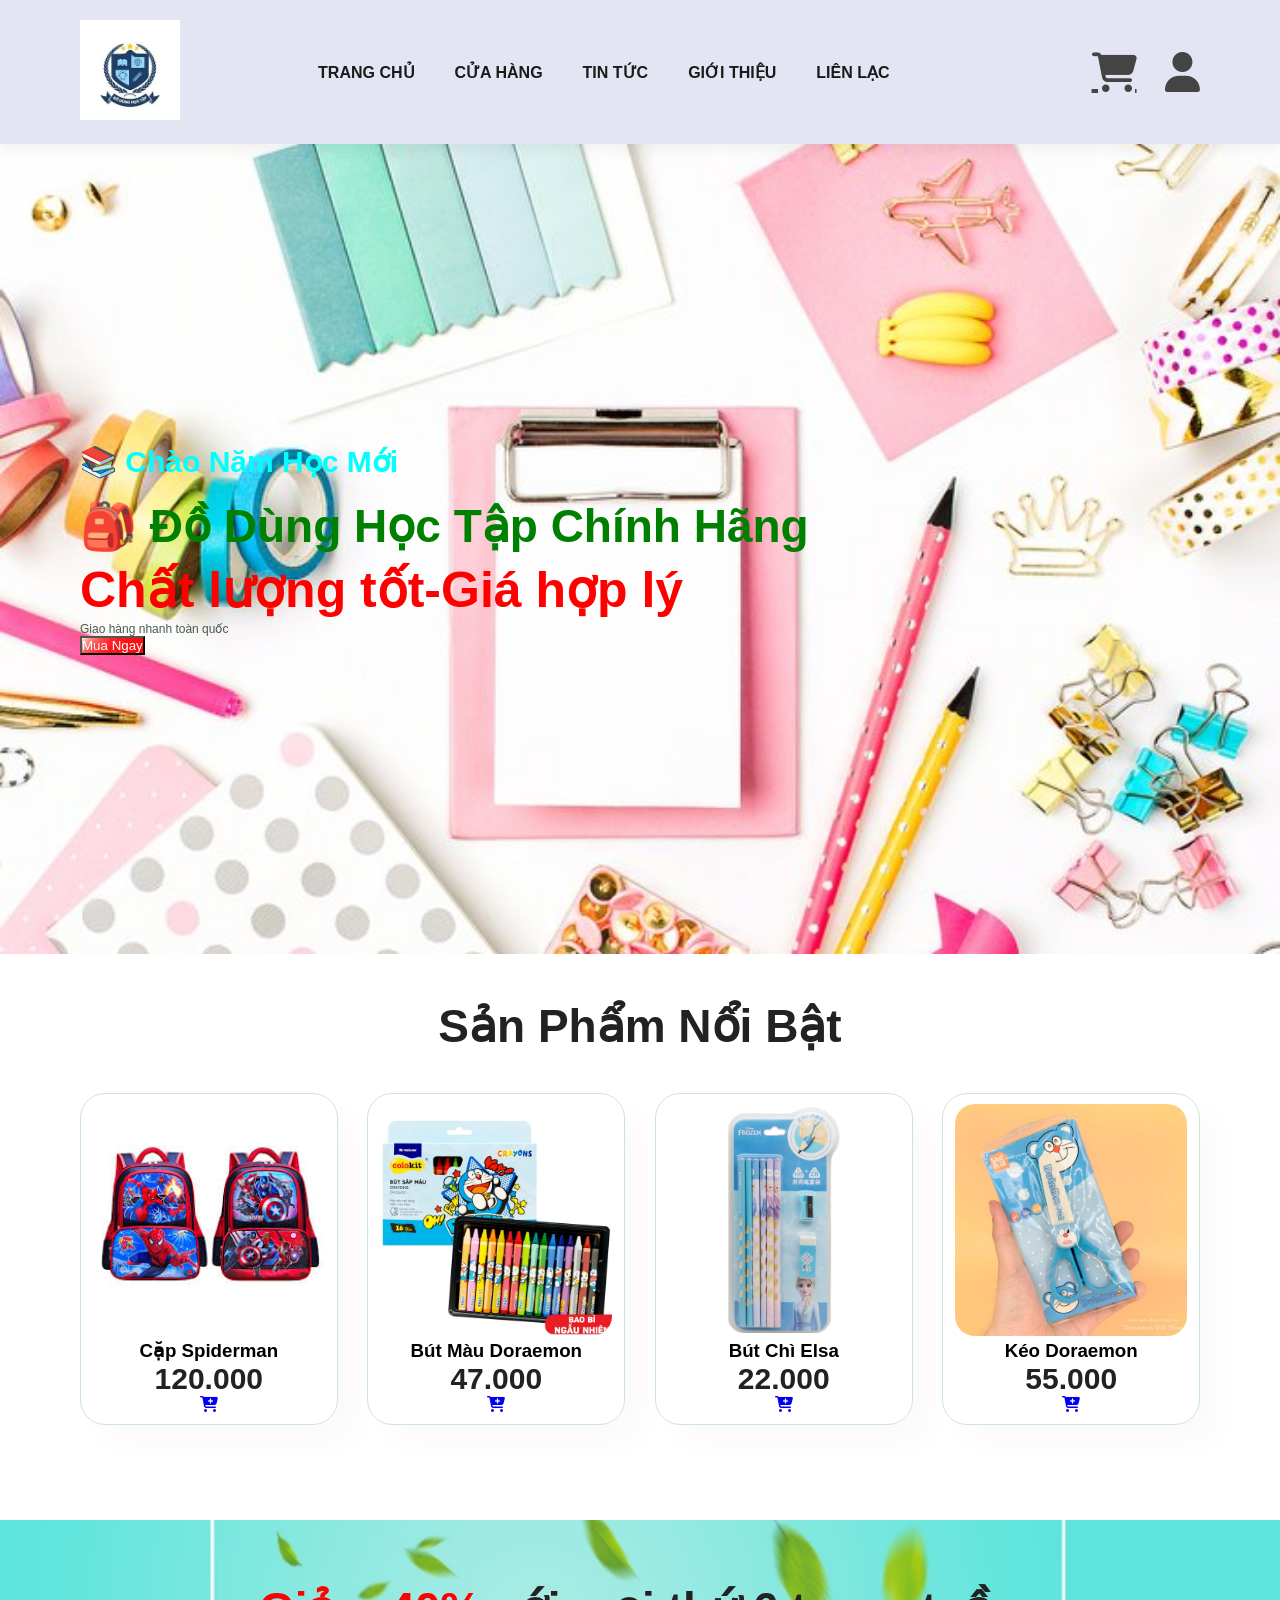
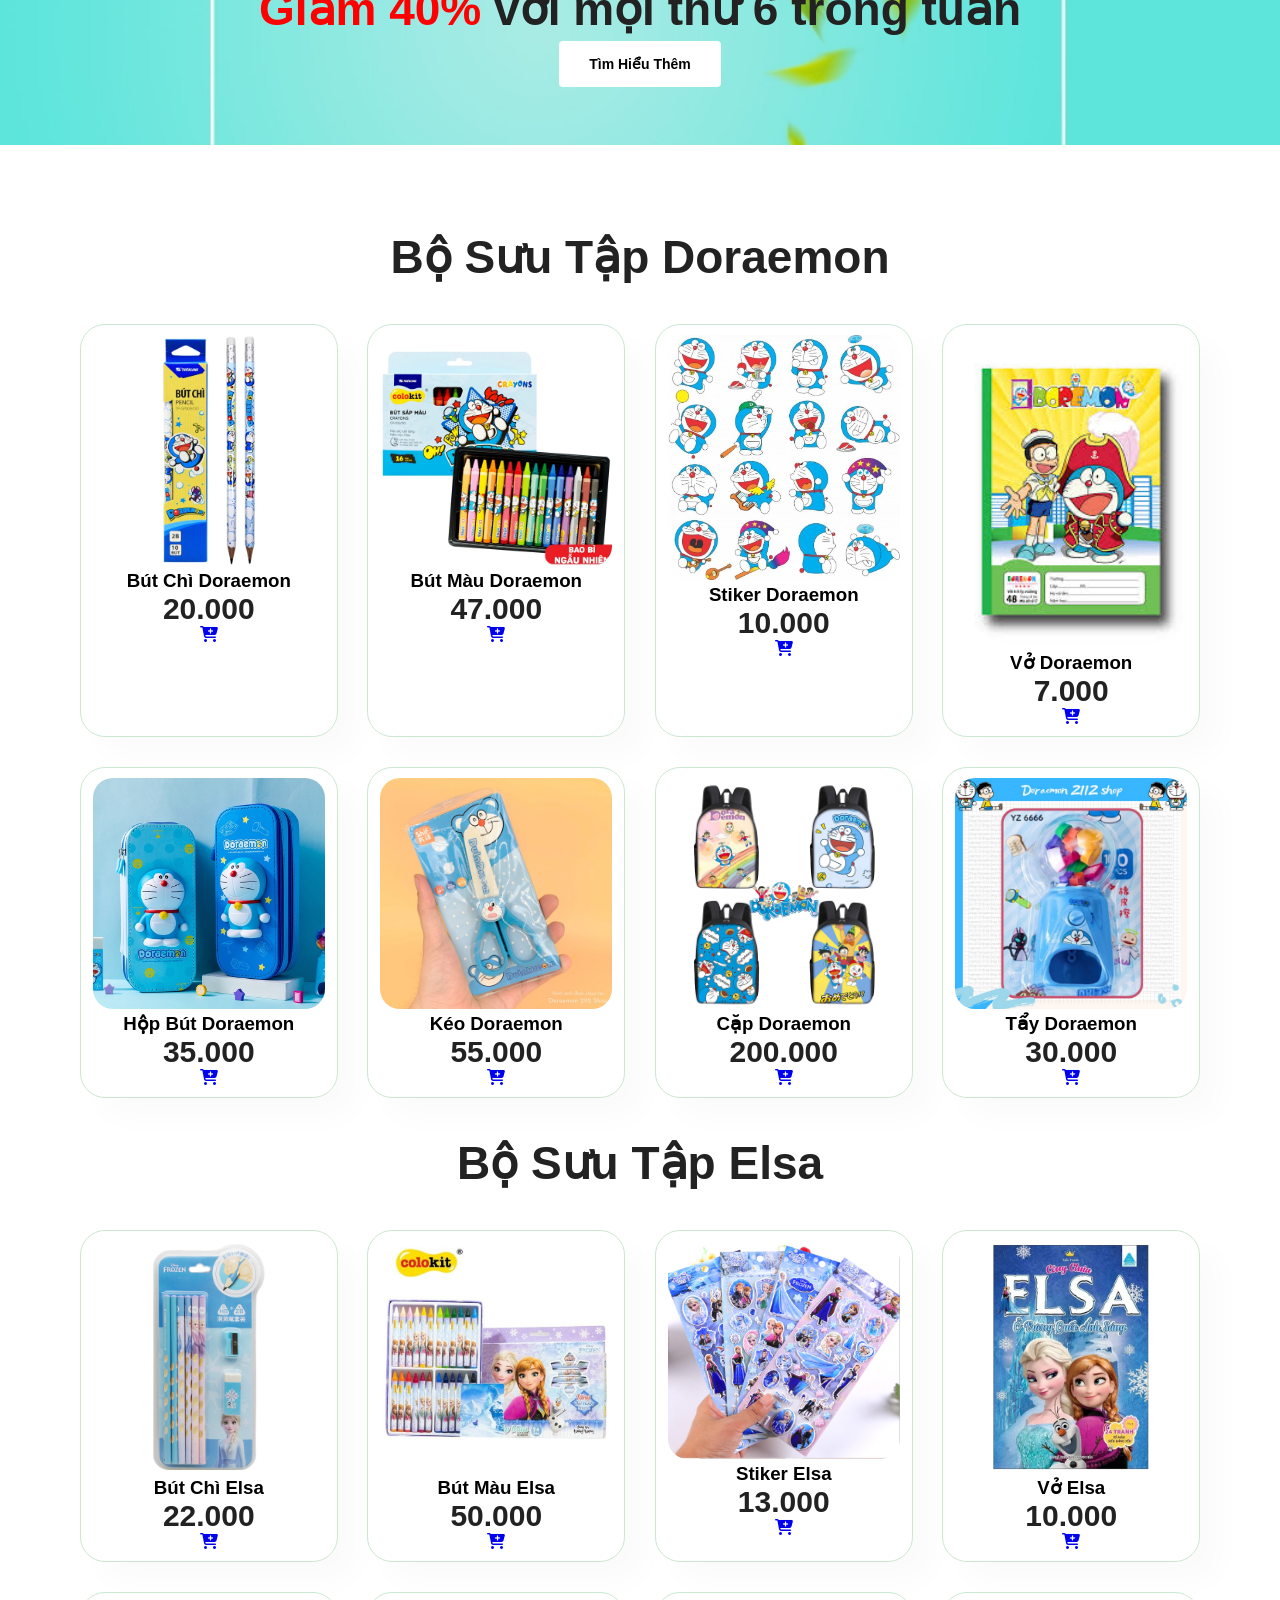
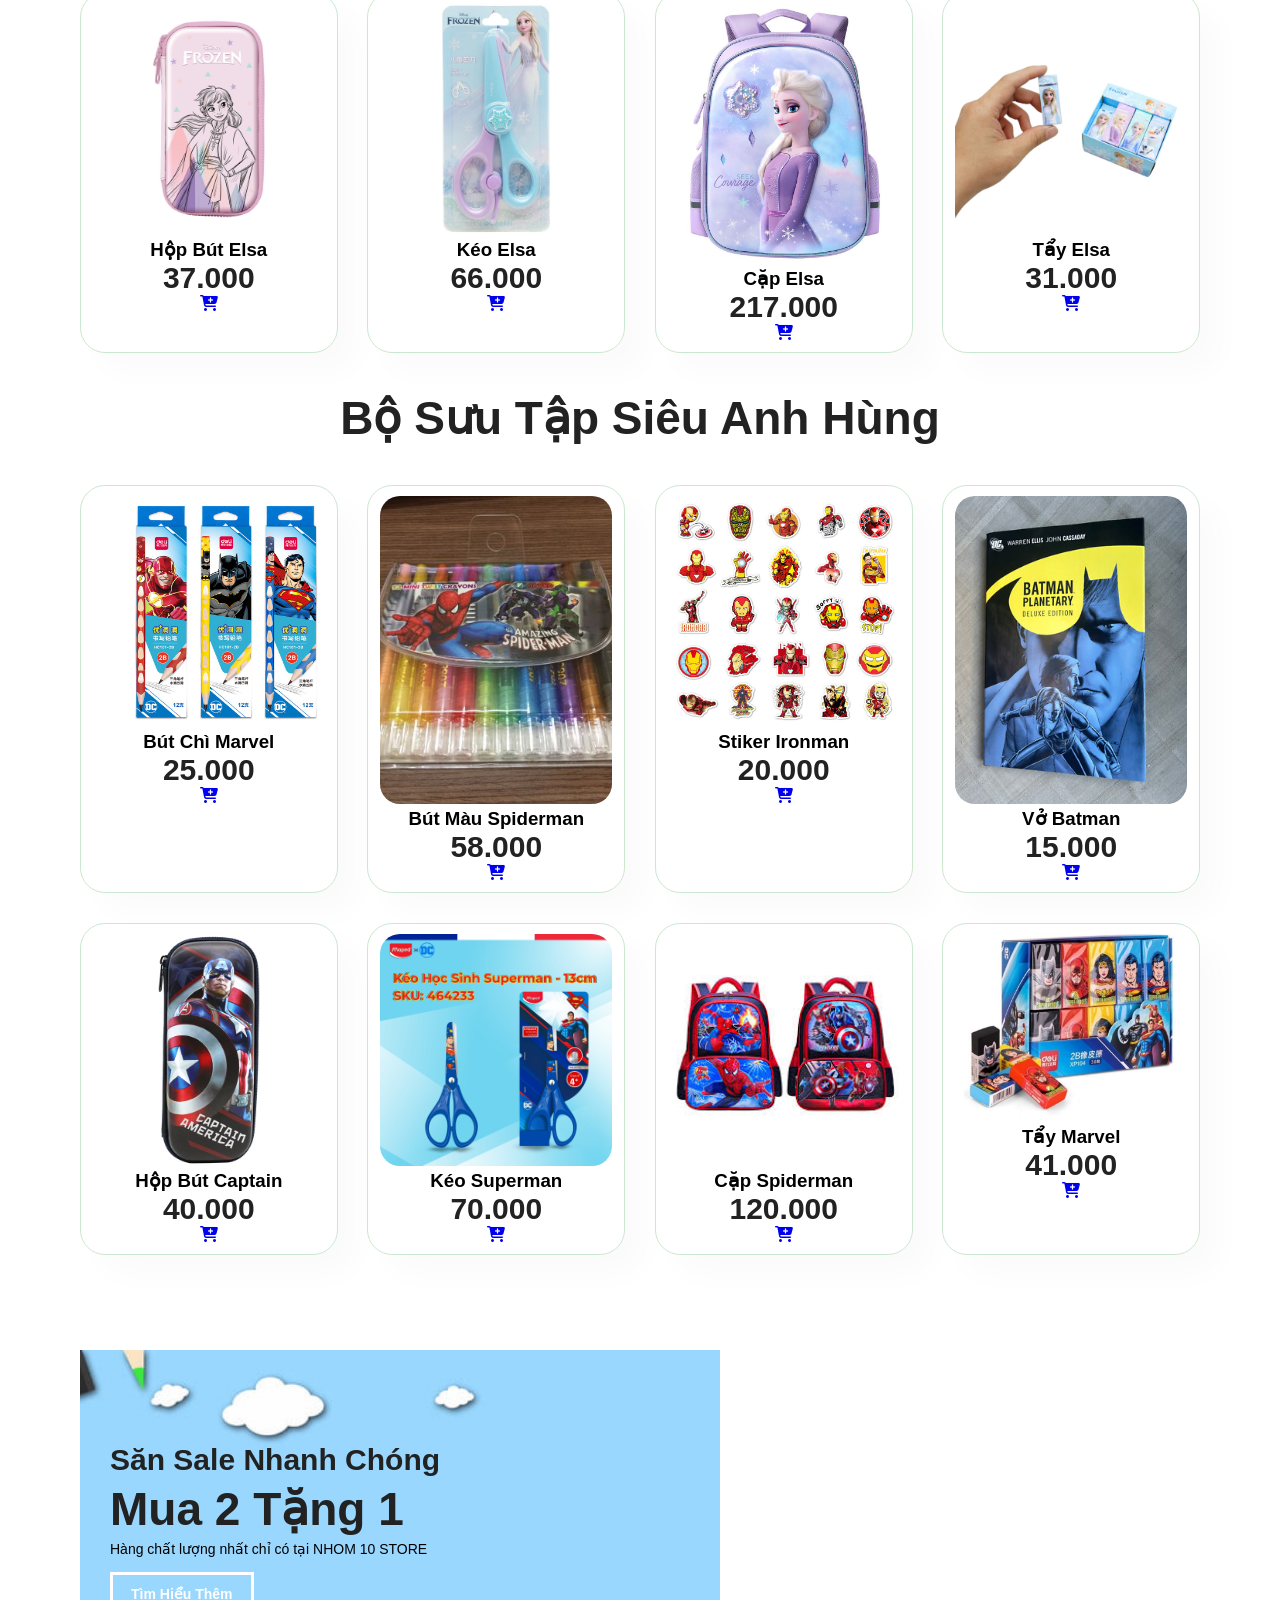
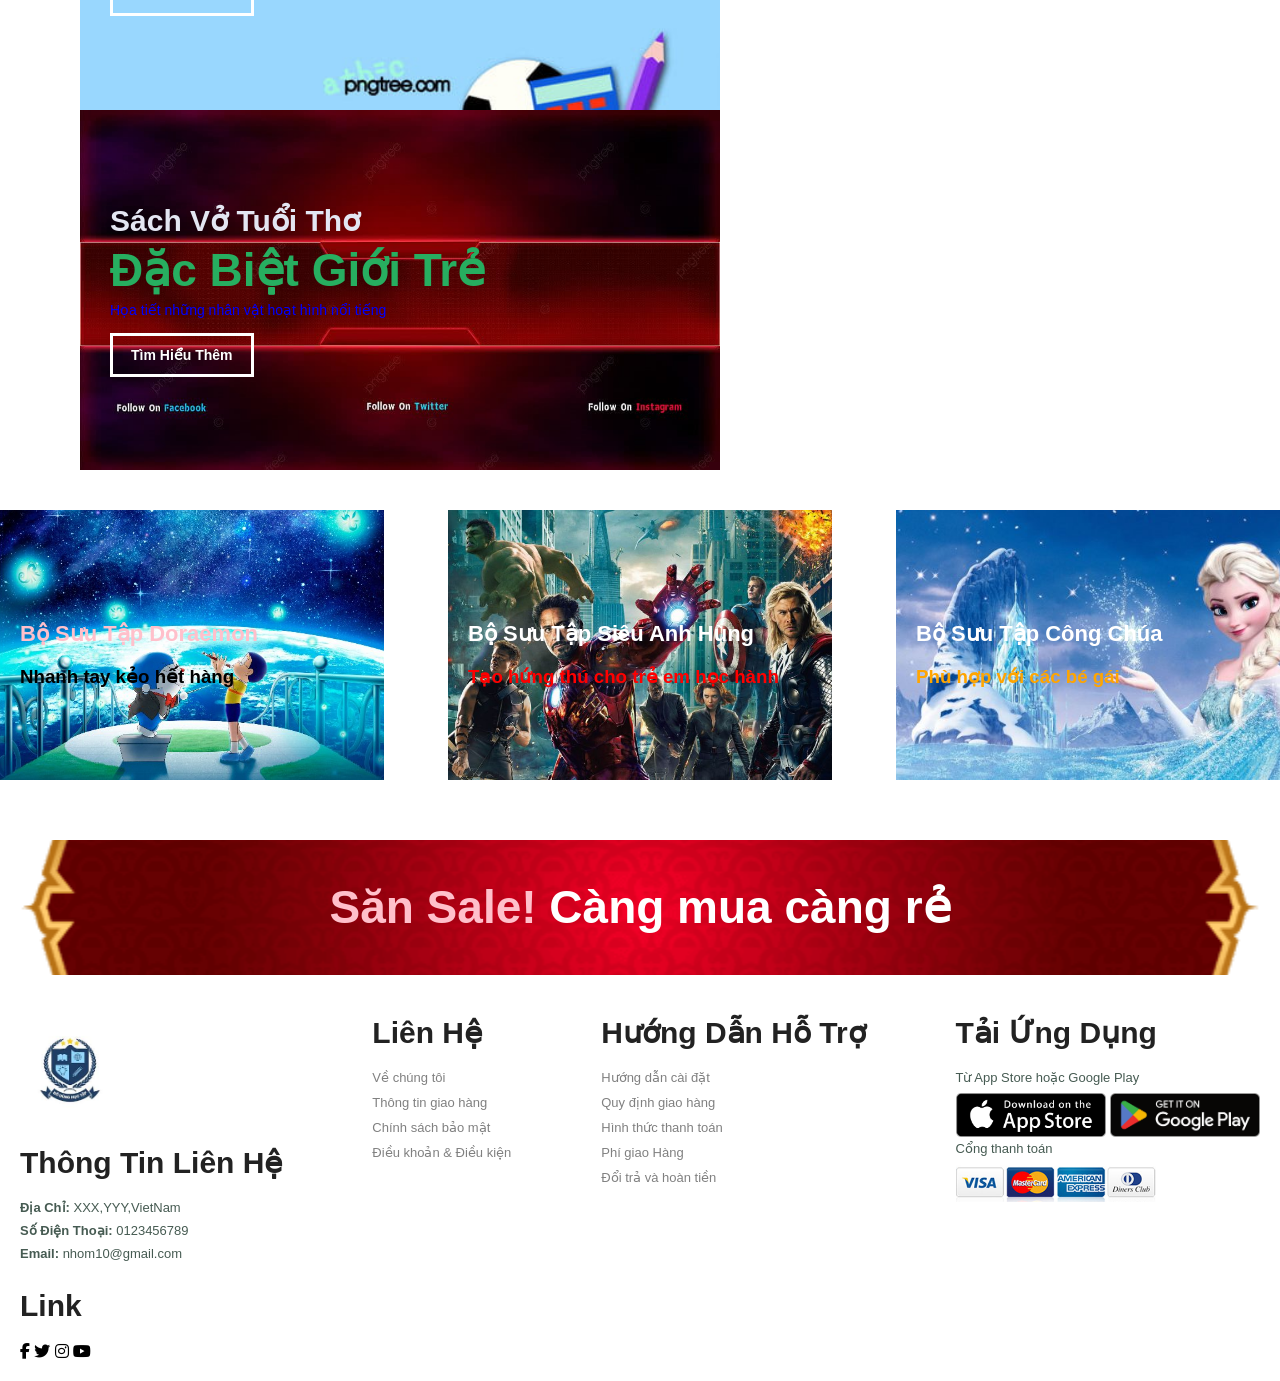
<file: index.html>
<!doctype html>
<html lang="en">
  <head>
    <meta charset="UTF-8" />
    <meta name="viewport" content="width=device-width, initial-scale=1.0" />
    <link
      rel="stylesheet"
      href="https://cdnjs.cloudflare.com/ajax/libs/font-awesome/6.2.0/css/all.min.css"
    />
    <title>NHOM 10 STORE</title>
    <link rel="stylesheet" href="style.css" />
  </head>
  <body>
    <!--Start Login-->
    <div class="login-form-container">
      <div id="close-login-btn" class="fas fa-times"></div>
      <form id="loginForm">
        <h3>Sign In</h3>
        <span>username</span>
        <input
          type="email"
          name=""
          class="box"
          placeholder="enter your email"
          id="email"
        />
        <span>password</span>
        <input
          type="password"
          name=""
          class="box"
          placeholder="enter your password"
          id="password"
        />
        <div class="checkbox">
          <input type="checkbox" name="" id="remember-me" />
          <label for="remember-me">remember me</label>
        </div>
        <input type="submit" value="sign in" class="btn" />
        <p>forget password ?<a href="#">Click here</a></p>
        <p>
          don't have an account ?<a href="#" id="goRegisterFromForgot"
            >Create one</a
          >
        </p>
      </form>
    </div>
    <!-- Start Register -->
    <div class="register-form-container">
      <div id="close-register-btn" class="fas fa-times"></div>

      <form id="registerForm">
        <h3>Sign Up</h3>

        <input
          type="email"
          id="regEmail"
          class="box"
          placeholder="enter your email"
        />
        <input
          type="password"
          id="regPassword"
          class="box"
          placeholder="enter your password"
        />

        <input type="submit" value="create account" class="btn" />

        <p>already have an account ? <a href="#" id="goLogin">sign in</a></p>
      </form>
    </div>
    <section id="header">
      <a href="#"><img src="img/logo.png" class="logo" /></a>
      <div>
        <ul id="navbar">
          <li><a class="active" href="index.html">TRANG CHỦ</a></li>
          <li><a href="shop.html">CỬA HÀNG</a></li>
          <li><a href="blog.html">TIN TỨC</a></li>
          <li><a href="about.html">GIỚI THIỆU</a></li>
          <li><a href="contact.html">LIÊN LẠC</a></li>
          <li id="lg-bag"></li>
          <a href="#" id="close"><i class="fa-solid fa-xmark"></i></a
          ><!--giam thut le-->
        </ul>
      </div>
      <div id="mobile">
        <i id="bar" class="fas fa-outdent"></i>
      </div>
      <div class="icon">
        <a href="cart.html" class="fas fa-shopping-cart"></a>
        <div id="login-btn" class="fas fa-user"></div>
      </div>
    </section>
    <!--TRANG CHỦ-->
    <section id="text">
      <h4>📚 Chào Năm Học Mới</h4>
      <h2>🎒 Đồ Dùng Học Tập Chính Hãng</h2>
      <h1>Chất lượng tốt-Giá hợp lý</h1>
      <p>Giao hàng nhanh toàn quốc</p>
      <button>Mua Ngay</button>
    </section>
    <!--SP noi bat-->
    <section id="product1" class="section-p1">
      <h2>Sản Phẩm Nổi Bật</h2>
      <div class="pro-container">
        <div class="pro">
          <img src="img/cap.png" />
          <div class="des">
            <h3>Cặp Spiderman</h3>
            <h4>120.000</h4>
          </div>
          <a href="#"><i class="fa-solid fa-cart-plus cart"></i></a>
        </div>
        <div class="pro">
          <img src="img/butmau.jpg" />
          <div class="des">
            <h3>Bút Màu Doraemon</h3>
            <h4>47.000</h4>
          </div>
          <a href="#"><i class="fa-solid fa-cart-plus cart"></i></a>
        </div>
        <div class="pro">
          <img src="ct/el1.jpg" />
          <div class="des">
            <h3>Bút Chì Elsa</h3>
            <h4>22.000</h4>
          </div>
          <a href="#"><i class="fa-solid fa-cart-plus cart"></i></a>
        </div>
        <div class="pro">
          <img src="img/keo.jpg" />
          <div class="des">
            <h3>Kéo Doraemon</h3>
            <h4>55.000</h4>
          </div>
          <a href="#"><i class="fa-solid fa-cart-plus cart"></i></a>
        </div>
      </div>
    </section>
    <!--Banner-->
    <section id="banner" class="section-m1">
      <h2><span>Giảm 40%</span> với mọi thứ 6 trong tuần</h2>
      <button class="normal">Tìm Hiểu Thêm</button>
    </section>
    <!--BST-->
    <section id="product1" class="section-p1">
      <h2>Bộ Sưu Tập Doraemon</h2>
      <div class="pro-container">
        <div class="pro">
          <img src="img/but.jpg" />
          <div class="des">
            <h3>Bút Chì Doraemon</h3>
            <h4>20.000</h4>
          </div>
          <a href="#"><i class="fa-solid fa-cart-plus cart"></i></a>
        </div>
        <div class="pro">
          <img src="img/butmau.jpg" />
          <div class="des">
            <h3>Bút Màu Doraemon</h3>
            <h4>47.000</h4>
          </div>
          <a href="#"><i class="fa-solid fa-cart-plus cart"></i></a>
        </div>
        <div class="pro">
          <img src="img/stk.jpg" />
          <div class="des">
            <h3>Stiker Doraemon</h3>
            <h4>10.000</h4>
          </div>
          <a href="#"><i class="fa-solid fa-cart-plus cart"></i></a>
        </div>
        <div class="pro">
          <img src="img/vod.png" />
          <div class="des">
            <h3>Vở Doraemon</h3>
            <h4>7.000</h4>
          </div>
          <a href="#"><i class="fa-solid fa-cart-plus cart"></i></a>
        </div>
        <div class="pro">
          <img src="img/hopb.png" />
          <div class="des">
            <h3>Hộp Bút Doraemon</h3>
            <h4>35.000</h4>
          </div>
          <a href="#"><i class="fa-solid fa-cart-plus cart"></i></a>
        </div>
        <div class="pro">
          <img src="img/keo.jpg" />
          <div class="des">
            <h3>Kéo Doraemon</h3>
            <h4>55.000</h4>
          </div>
          <a href="#"><i class="fa-solid fa-cart-plus cart"></i></a>
        </div>
        <div class="pro">
          <img src="img/capdo.jpg" />
          <div class="des">
            <h3>Cặp Doraemon</h3>
            <h4>200.000</h4>
          </div>
          <a href="#"><i class="fa-solid fa-cart-plus cart"></i></a>
        </div>
        <div class="pro">
          <img src="img/tay.jpg" />
          <div class="des">
            <h3>Tẩy Doraemon</h3>
            <h4>30.000</h4>
          </div>
          <a href="#"><i class="fa-solid fa-cart-plus cart"></i></a>
        </div>
      </div>
      <br />
      <h2>Bộ Sưu Tập Elsa</h2>
      <div class="pro-container">
        <div class="pro">
          <img src="ct/el1.jpg" />
          <div class="des">
            <h3>Bút Chì Elsa</h3>
            <h4>22.000</h4>
          </div>
          <a href="#"><i class="fa-solid fa-cart-plus cart"></i></a>
        </div>
        <div class="pro">
          <img src="ct/el2.jpg" />
          <div class="des">
            <h3>Bút Màu Elsa</h3>
            <h4>50.000</h4>
          </div>
          <a href="#"><i class="fa-solid fa-cart-plus cart"></i></a>
        </div>
        <div class="pro">
          <img src="ct/el3.jpg" />
          <div class="des">
            <h3>Stiker Elsa</h3>
            <h4>13.000</h4>
          </div>
          <a href="#"><i class="fa-solid fa-cart-plus cart"></i></a>
        </div>
        <div class="pro">
          <img src="ct/el7.png" />
          <div class="des">
            <h3>Vở Elsa</h3>
            <h4>10.000</h4>
          </div>
          <a href="#"><i class="fa-solid fa-cart-plus cart"></i></a>
        </div>
        <div class="pro">
          <img src="ct/el8.png" />
          <div class="des">
            <h3>Hộp Bút Elsa</h3>
            <h4>37.000</h4>
          </div>
          <a href="#"><i class="fa-solid fa-cart-plus cart"></i></a>
        </div>
        <div class="pro">
          <img src="ct/el4.jpg" />
          <div class="des">
            <h3>Kéo Elsa</h3>
            <h4>66.000</h4>
          </div>
          <a href="#"><i class="fa-solid fa-cart-plus cart"></i></a>
        </div>
        <div class="pro">
          <img src="ct/el5.jpg" />
          <div class="des">
            <h3>Cặp Elsa</h3>
            <h4>217.000</h4>
          </div>
          <a href="#"><i class="fa-solid fa-cart-plus cart"></i></a>
        </div>
        <div class="pro">
          <img src="ct/el6.jpg" />
          <div class="des">
            <h3>Tẩy Elsa</h3>
            <h4>31.000</h4>
          </div>
          <a href="#"><i class="fa-solid fa-cart-plus cart"></i></a>
        </div>
      </div>
      <br />
      <h2>Bộ Sưu Tập Siêu Anh Hùng</h2>
      <div class="pro-container">
        <div class="pro">
          <img src="ah/ah1.jpg" />
          <div class="des">
            <h3>Bút Chì Marvel</h3>
            <h4>25.000</h4>
          </div>
          <a href="#"><i class="fa-solid fa-cart-plus cart"></i></a>
        </div>
        <div class="pro">
          <img src="ah/ah2.jpg" />
          <div class="des">
            <h3>Bút Màu Spiderman</h3>
            <h4>58.000</h4>
          </div>
          <a href="#"><i class="fa-solid fa-cart-plus cart"></i></a>
        </div>
        <div class="pro">
          <img src="ah/ah3.jpg" />
          <div class="des">
            <h3>Stiker Ironman</h3>
            <h4>20.000</h4>
          </div>
          <a href="#"><i class="fa-solid fa-cart-plus cart"></i></a>
        </div>
        <div class="pro">
          <img src="ah/ah.png" />
          <div class="des">
            <h3>Vở Batman</h3>
            <h4>15.000</h4>
          </div>
          <a href="#"><i class="fa-solid fa-cart-plus cart"></i></a>
        </div>
        <div class="pro">
          <img src="ah/ah6.pmng.webp" />
          <div class="des">
            <h3>Hộp Bút Captain</h3>
            <h4>40.000</h4>
          </div>
          <a href="#"><i class="fa-solid fa-cart-plus cart"></i></a>
        </div>
        <div class="pro">
          <img src="ah/ah4.jpg" />
          <div class="des">
            <h3>Kéo Superman</h3>
            <h4>70.000</h4>
          </div>
          <a href="#"><i class="fa-solid fa-cart-plus cart"></i></a>
        </div>
        <div class="pro">
          <img src="img/cap.png" />
          <div class="des">
            <h3>Cặp Spiderman</h3>
            <h4>120.000</h4>
          </div>
          <a href="#"><i class="fa-solid fa-cart-plus cart"></i></a>
        </div>
        <div class="pro">
          <img src="ah/ah5.jpg" />
          <div class="des">
            <h3>Tẩy Marvel</h3>
            <h4>41.000</h4>
          </div>
          <a href="#"><i class="fa-solid fa-cart-plus cart"></i></a>
        </div>
      </div>
    </section>
    <!--banner  nhỏ-->
    <section id="sm-banner" class="section-p1">
      <div class="banner-box">
        <h4>Săn Sale Nhanh Chóng</h4>
        <h2>Mua 2 Tặng 1</h2>
        <span>Hàng chất lượng nhất chỉ có tại NHOM 10 STORE</span>
        <button class="white">Tìm Hiểu Thêm</button>
      </div>
      <div class="banner-box banner-box2">
        <h4>Sách Vở Tuổi Thơ</h4>
        <h2>Đặc Biệt Giới Trẻ</h2>
        <span>Họa tiết những nhân vật hoạt hình nổi tiếng</span>
        <button class="white">Tìm Hiểu Thêm</button>
      </div>
    </section>
    <!--banner nhỏ nhỏ-->
    <section id="banner3">
      <div class="banner-box">
        <h2>Bộ Sưu Tập Doraemon</h2>
        <h3>Nhanh tay kẻo hết hàng</h3>
      </div>
      <div class="banner-box banner-box2">
        <h2>Bộ Sưu Tập Siêu Anh Hùng</h2>
        <h3>Tạo hứng thú cho trẻ em học hành</h3>
      </div>
      <div class="banner-box banner-box3">
        <h2>Bộ Sưu Tập Công Chúa</h2>
        <h3>Phù hợp với các bé gái</h3>
      </div>
    </section>
    <section id="banner1" class="section-m1">
      <h2><span>Săn Sale!</span> Càng mua càng rẻ</h2>
    </section>
    <!--cuoitrang-->
    <footer id="section-p1">
      <div class="col">
        <img class="logo" src="img/logo.png" />
        <h4>Thông Tin Liên Hệ</h4>
        <p><strong>Địa Chỉ:</strong> XXX,YYY,VietNam</p>
        <p><strong>Số Điện Thoại:</strong> 0123456789</p>
        <p><strong>Email:</strong> nhom10@gmail.com</p>
        <div class="follow">
          <h4>Link</h4>
          <div class="icon">
            <i class="fab fa-facebook-f"></i>
            <i class="fab fa-twitter"></i>
            <i class="fab fa-instagram"></i>
            <i class="fab fa-youtube"></i>
          </div>
        </div>
      </div>
      <div class="col">
        <h4>Liên Hệ</h4>
        <a href="#">Về chúng tôi</a>
        <a href="#">Thông tin giao hàng</a>
        <a href="#">Chính sách bảo mật</a>
        <a href="#">Điều khoản & Điều kiện</a>
      </div>
      <div class="col">
        <h4>Hướng Dẫn Hỗ Trợ</h4>
        <a href="#">Hướng dẫn cài đặt</a>
        <a href="#">Quy định giao hàng</a>
        <a href="#">Hình thức thanh toán</a>
        <a href="#">Phí giao Hàng</a>
        <a href="#">Đổi trả và hoàn tiền</a>
      </div>
      <div class="col install">
        <h4>Tải Ứng Dụng</h4>
        <p>Từ App Store hoặc Google Play</p>
        <div class="row">
          <img src="img/feature/app.png" width="150px" />
          <img src="img/feature/play.png" width="150px" />
        </div>
        <p>Cổng thanh toán</p>
        <img src="img/feature/tt.png" width="200px" />
      </div>
    </footer>
    <script src="script/script.js"></script>
    <script src="script/scr.js"></script>
  </body>
</html>
</file>
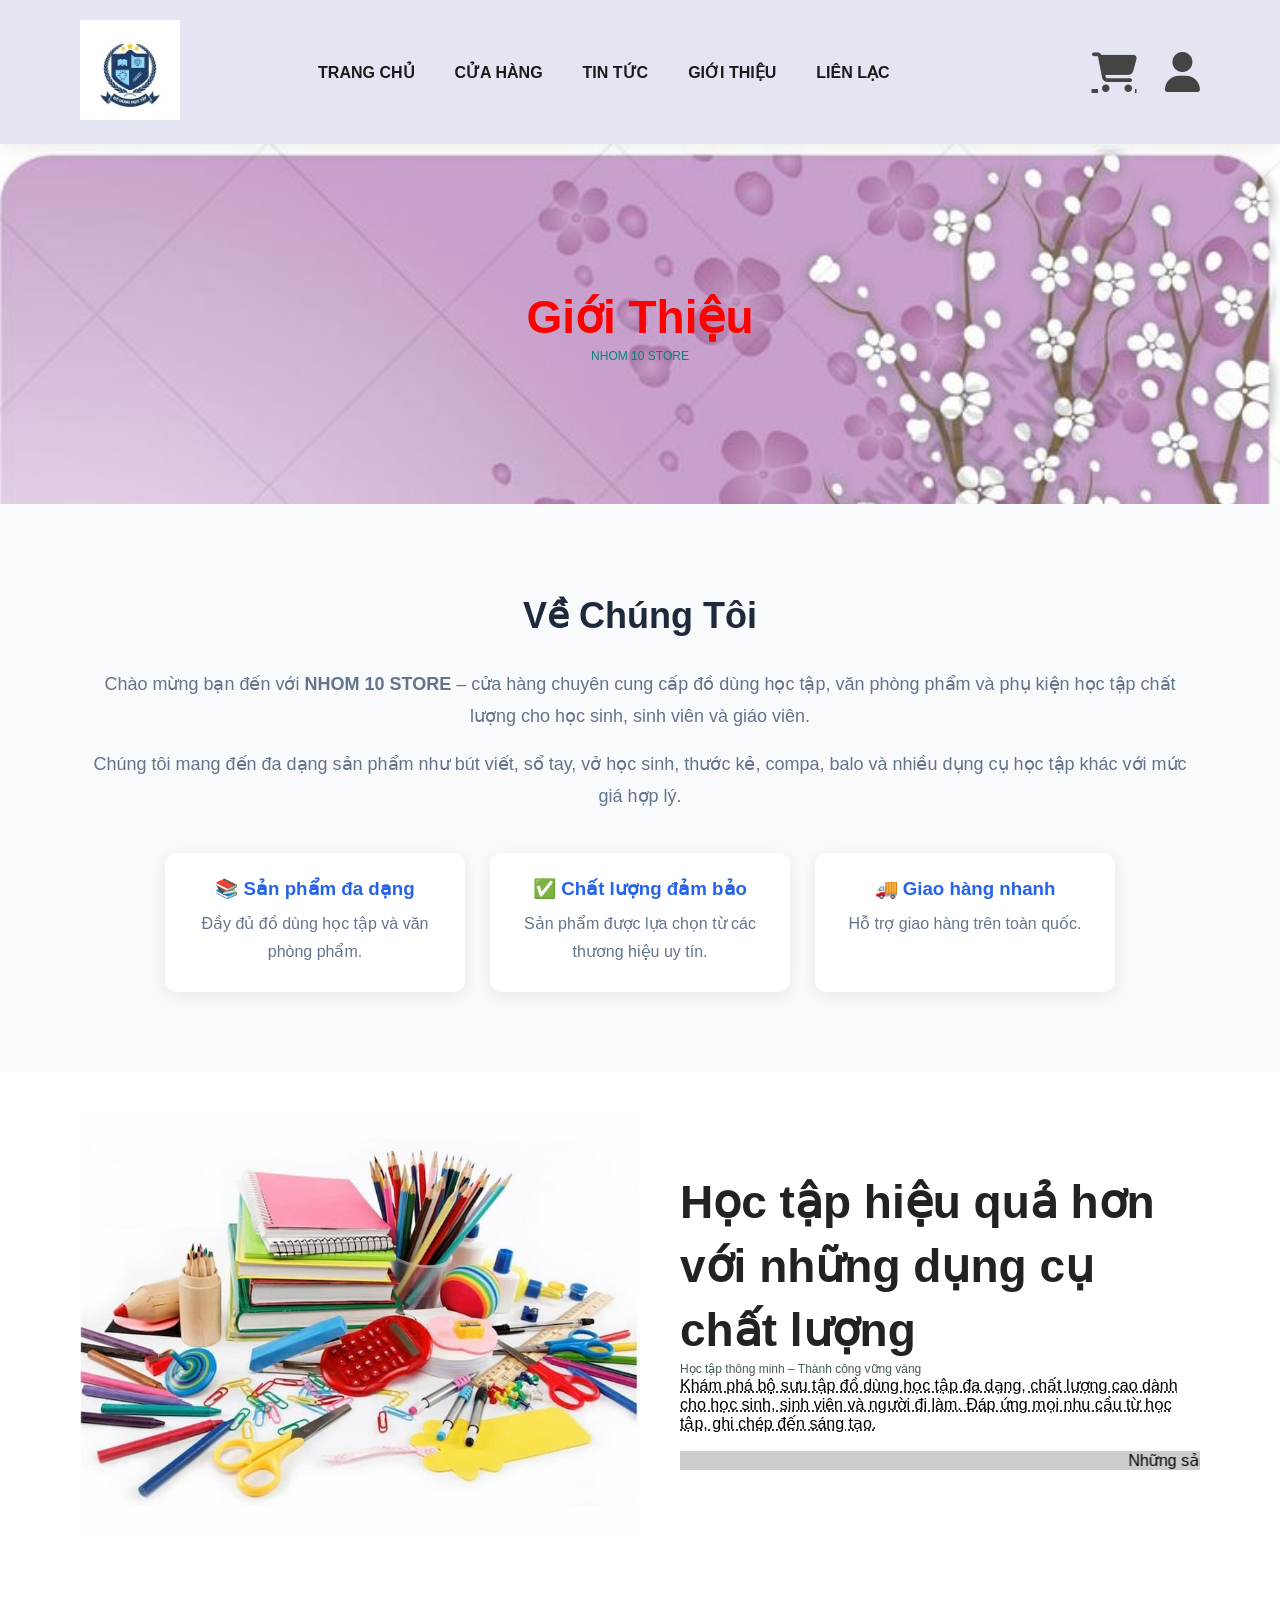
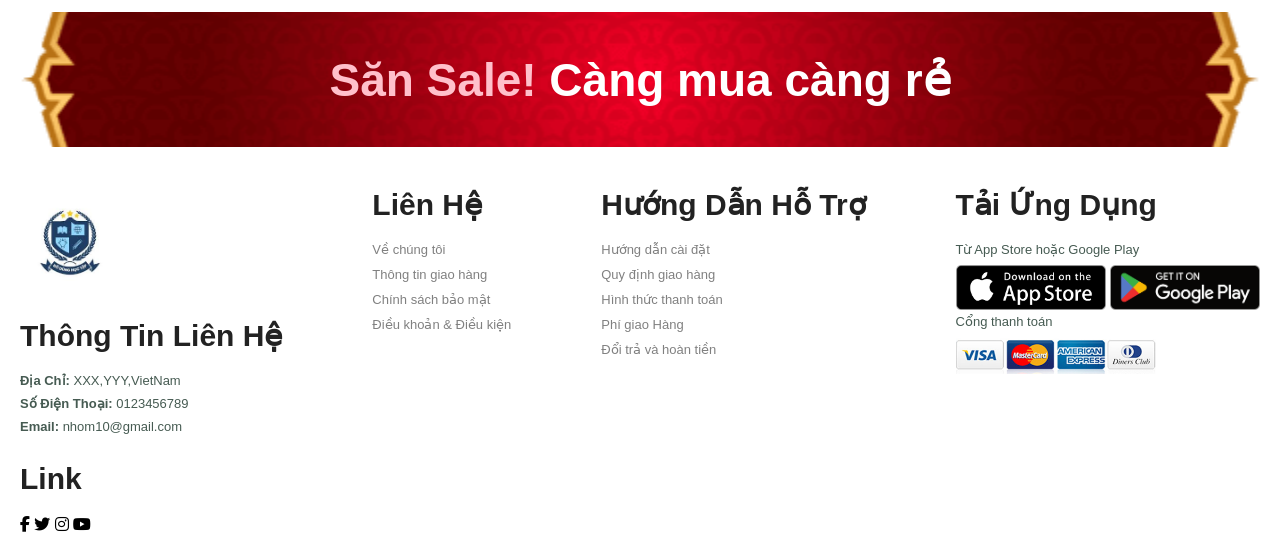
<file: about.html>
<!doctype html>
<html lang="en">
  <head>
    <meta charset="UTF-8" />
    <meta name="viewport" content="width=device-width, initial-scale=1.0" />
    <link
      rel="stylesheet"
      href="https://cdnjs.cloudflare.com/ajax/libs/font-awesome/6.2.0/css/all.min.css"
    />
    <title>NHOM 10 STORE</title>
    <link rel="stylesheet" href="style.css" />
  </head>
  <body>
    <!--Start Login-->
    <div class="login-form-container">
      <div id="close-login-btn" class="fas fa-times"></div>
      <form action="">
        <h3>Sign In</h3>
        <span>username</span>
        <input
          type="email"
          name=""
          class="box"
          placeholder="enter your email"
          id=""
        />
        <span>password</span>
        <input
          type="password"
          name=""
          class="box"
          placeholder="enter your password"
          id=""
        />
        <div class="checkbox">
          <input type="checkbox" name="" id="remember=me" />
          <label for="remember-me">remember me</label>
        </div>
        <input type="submit" value="sign in" class="btn" />
        <p>forget password ? <a href="#">click here</a></p>
        <p>don't have an account ? <a href="#">create one</a></p>
      </form>
    </div>
    <section id="header">
      <a href="#"><img src="img/logo.png" class="logo" /></a>
      <div>
        <ul id="navbar">
          <li><a href="index.html">TRANG CHỦ</a></li>
          <li><a href="shop.html">CỬA HÀNG</a></li>
          <li><a href="blog.html">TIN TỨC</a></li>
          <li><a class="active" href="about.html">GIỚI THIỆU</a></li>
          <li><a href="contact.html">LIÊN LẠC</a></li>
          <li id="lg-bag"></li>
          <a href="#" id="close"><i class="fa-solid fa-xmark"></i></a>
        </ul>
      </div>
      <div id="mobile">
        <i id="bar" class="fas fa-outdent"></i>
      </div>
      <div class="icon">
        <a href="cart.html" class="fas fa-shopping-cart"></a>
        <div id="login-btn" class="fas fa-user"></div>
      </div>
    </section>
    <!--TRANG CHỦ-->
    <section id="page-header" class="about-header">
      <h2>Giới Thiệu</h2>
      <p>NHOM 10 STORE</p>
    </section>
    <script src="script/script.js"></script>
    <!--about-->
    <section class="about">
      <div class="container">
        <h2>Về Chúng Tôi</h2>
        <p>
          Chào mừng bạn đến với <strong>NHOM 10 STORE</strong> – cửa hàng chuyên
          cung cấp đồ dùng học tập, văn phòng phẩm và phụ kiện học tập chất
          lượng cho học sinh, sinh viên và giáo viên.
        </p>

        <p>
          Chúng tôi mang đến đa dạng sản phẩm như bút viết, sổ tay, vở học sinh,
          thước kẻ, compa, balo và nhiều dụng cụ học tập khác với mức giá hợp
          lý.
        </p>

        <div class="features">
          <div class="feature">
            <h3>📚 Sản phẩm đa dạng</h3>
            <p>Đầy đủ đồ dùng học tập và văn phòng phẩm.</p>
          </div>

          <div class="feature">
            <h3>✅ Chất lượng đảm bảo</h3>
            <p>Sản phẩm được lựa chọn từ các thương hiệu uy tín.</p>
          </div>

          <div class="feature">
            <h3>🚚 Giao hàng nhanh</h3>
            <p>Hỗ trợ giao hàng trên toàn quốc.</p>
          </div>
        </div>
      </div>
    </section>
    <section id="about-head" class="section-p1">
      <img src="img/dd.png" />
      <div>
        <h2>Học tập hiệu quả hơn với những dụng cụ chất lượng</h2>
        <p>Học tập thông minh – Thành công vững vàng</p>
        <abbr title=""
          >Khám phá bộ sưu tập đồ dùng học tập đa dạng, chất lượng cao dành cho
          học sinh, sinh viên và người đi làm. Đáp ứng mọi nhu cầu từ học tập,
          ghi chép đến sáng tạo.</abbr
        >
        <br /><br />
        <marquee bgcolor="#ccc" loop="-1" scrollamount="5" width="100%">
          Những sản phẩm chất lượng phù hợp người dùng
        </marquee>
      </div>
    </section>
    <!--letter-->
    <section id="banner1" class="section-m1">
      <h2><span>Săn Sale!</span> Càng mua càng rẻ</h2>
    </section>
    <!--cuoitrang-->
    <footer id="section-p1">
      <div class="col">
        <img class="logo" src="img/logo.png" />
        <h4>Thông Tin Liên Hệ</h4>
        <p><strong>Địa Chỉ:</strong> XXX,YYY,VietNam</p>
        <p><strong>Số Điện Thoại:</strong> 0123456789</p>
        <p><strong>Email:</strong> nhom10@gmail.com</p>
        <div class="follow">
          <h4>Link</h4>
          <div class="icon">
            <i class="fab fa-facebook-f"></i>
            <i class="fab fa-twitter"></i>
            <i class="fab fa-instagram"></i>
            <i class="fab fa-youtube"></i>
          </div>
        </div>
      </div>
      <div class="col">
        <h4>Liên Hệ</h4>
        <a href="#">Về chúng tôi</a>
        <a href="#">Thông tin giao hàng</a>
        <a href="#">Chính sách bảo mật</a>
        <a href="#">Điều khoản & Điều kiện</a>
      </div>
      <div class="col">
        <h4>Hướng Dẫn Hỗ Trợ</h4>
        <a href="#">Hướng dẫn cài đặt</a>
        <a href="#">Quy định giao hàng</a>
        <a href="#">Hình thức thanh toán</a>
        <a href="#">Phí giao Hàng</a>
        <a href="#">Đổi trả và hoàn tiền</a>
      </div>
      <div class="col install">
        <h4>Tải Ứng Dụng</h4>
        <p>Từ App Store hoặc Google Play</p>
        <div class="row">
          <img src="img/feature/app.png" width="150px" />
          <img src="img/feature/play.png" width="150px" />
        </div>
        <p>Cổng thanh toán</p>
        <img src="img/feature/tt.png" width="200px" />
      </div>
    </footer>
  </body>
</html>
</file>
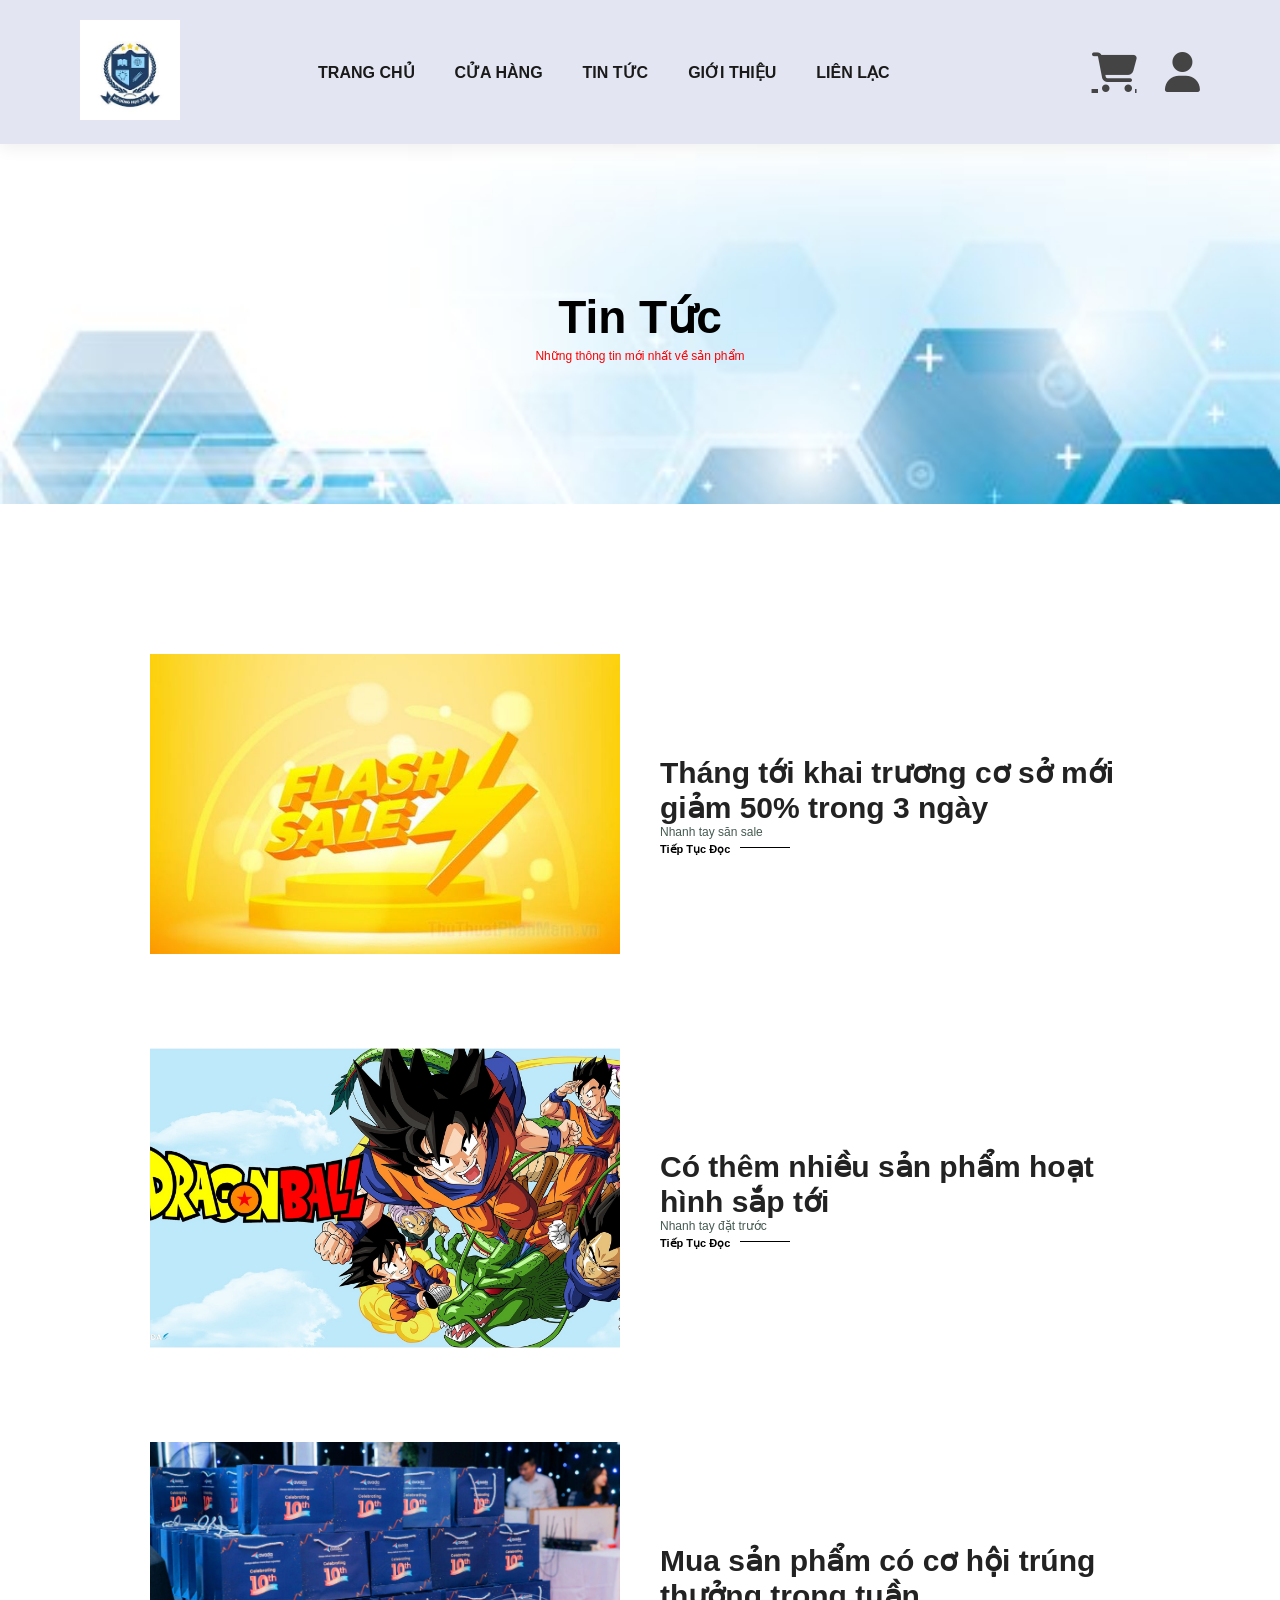
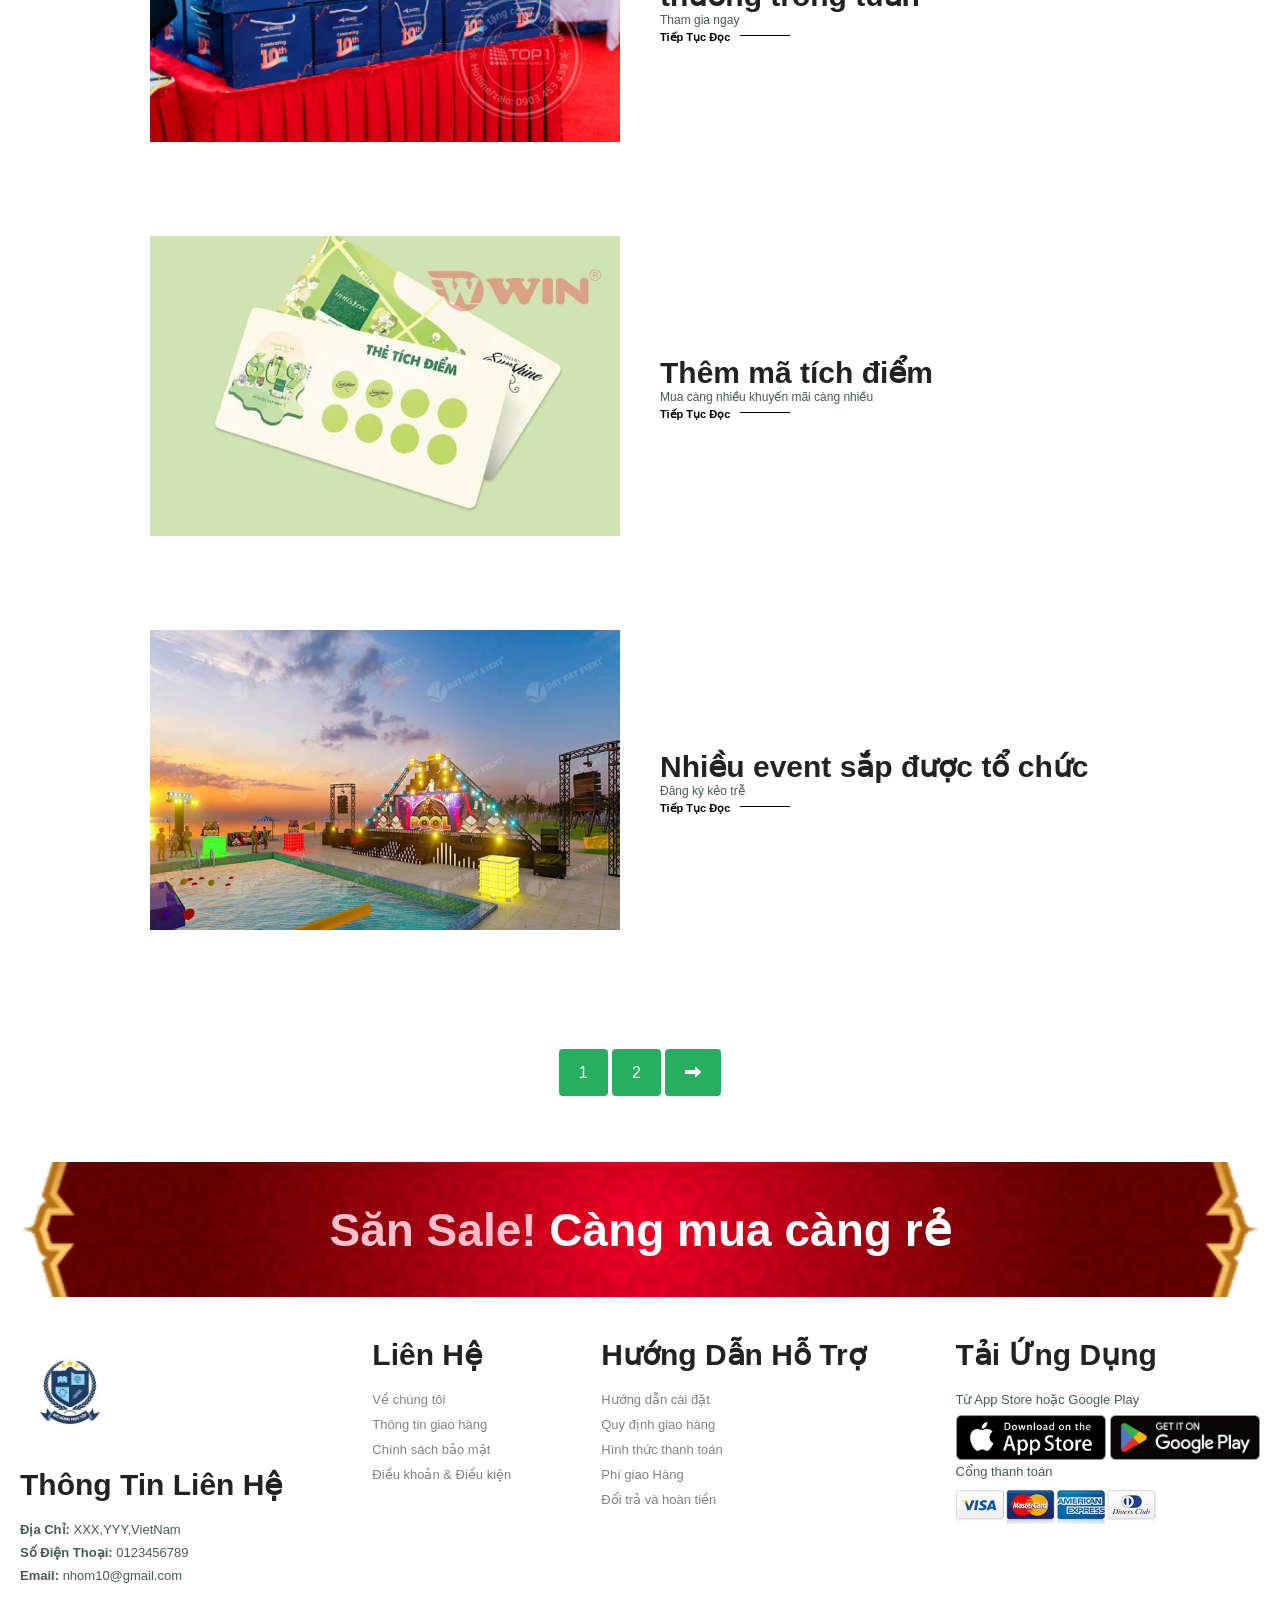
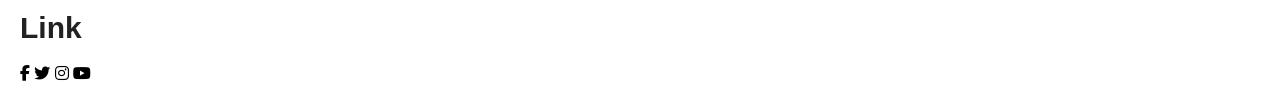
<file: blog.html>
<!doctype html>
<html lang="en">
  <head>
    <meta charset="UTF-8" />
    <meta name="viewport" content="width=device-width, initial-scale=1.0" />
    <link
      rel="stylesheet"
      href="https://cdnjs.cloudflare.com/ajax/libs/font-awesome/6.2.0/css/all.min.css"
    />
    <title>NHOM 10 STORE</title>
    <link rel="stylesheet" href="style.css" />
  </head>
  <body>
    <!--Start Login-->
    <div class="login-form-container">
      <div id="close-login-btn" class="fas fa-times"></div>
      <form action="">
        <h3>Sign In</h3>
        <span>username</span>
        <input
          type="email"
          name=""
          class="box"
          placeholder="enter your email"
          id=""
        />
        <span>password</span>
        <input
          type="password"
          name=""
          class="box"
          placeholder="enter your password"
          id=""
        />
        <div class="checkbox">
          <input type="checkbox" name="" id="remember=me" />
          <label for="remember-me">remember me</label>
        </div>
        <input type="submit" value="sign in" class="btn" />
        <p>forget password ? <a href="#">click here</a></p>
        <p>don't have an account ? <a href="#">create one</a></p>
      </form>
    </div>
    <section id="header">
      <a href="#"><img src="img/logo.png" class="logo" /></a>
      <div>
        <ul id="navbar">
          <li><a href="index.html">TRANG CHỦ</a></li>
          <li><a href="shop.html">CỬA HÀNG</a></li>
          <li><a class="active" href="blog.html">TIN TỨC</a></li>
          <li><a href="about.html">GIỚI THIỆU</a></li>
          <li><a href="contact.html">LIÊN LẠC</a></li>
          <li id="lg-bag"></li>
          <a href="#" id="close"><i class="fa-solid fa-xmark"></i></a>
        </ul>
      </div>
      <div id="mobile">
        <i id="bar" class="fas fa-outdent"></i>
      </div>
      <div class="icon">
        <a href="cart.html" class="fas fa-shopping-cart"></a>
        <div id="login-btn" class="fas fa-user"></div>
      </div>
    </section>
    <!--TRANG CHỦ-->
    <section id="page-header1" class="blog-header">
      <h2>Tin Tức</h2>
      <p>Những thông tin mới nhất về sản phẩm</p>
    </section>
    <!--tin tuc-->
    <section id="blog">
      <div class="blog-box">
        <div class="blog-img">
          <img src="img/ss.png" />
        </div>
        <div class="blog-details">
          <h4>Tháng tới khai trương cơ sở mới giảm 50% trong 3 ngày</h4>
          <p>Nhanh tay săn sale</p>
          <a href="#">Tiếp Tục Đọc</a>
        </div>
      </div>
      <div class="blog-box">
        <div class="blog-img">
          <img src="img/drb.png" />
        </div>
        <div class="blog-details">
          <h4>Có thêm nhiều sản phẩm hoạt hình sắp tới</h4>
          <p>Nhanh tay đặt trước</p>
          <a href="#">Tiếp Tục Đọc</a>
        </div>
      </div>
      <div class="blog-box">
        <div class="blog-img">
          <img src="img/qt.png" />
        </div>
        <div class="blog-details">
          <h4>Mua sản phẩm có cơ hội trúng thưởng trong tuần</h4>
          <p>Tham gia ngay</p>
          <a href="#">Tiếp Tục Đọc</a>
        </div>
      </div>
      <div class="blog-box">
        <div class="blog-img">
          <img src="img/ttt.png" />
        </div>
        <div class="blog-details">
          <h4>Thêm mã tích điểm</h4>
          <p>Mua càng nhiều khuyến mãi càng nhiều</p>
          <a href="#">Tiếp Tục Đọc</a>
        </div>
      </div>
      <div class="blog-box">
        <div class="blog-img">
          <img src="img/ev.png" />
        </div>
        <div class="blog-details">
          <h4>Nhiều event sắp được tổ chức</h4>
          <p>Đăng ký kẻo trễ</p>
          <a href="#">Tiếp Tục Đọc</a>
        </div>
      </div>
    </section>
    <script src="script/script.js"></script>
    <!--phantrang-->
    <section id="pagination" class="section-p1">
      <a href="blog.html">1</a>
      <a href="blog.html">2</a>
      <a href="blog.html"><i class="fa fa-long-arrow-alt-right"></i></a>
    </section>
    <!--letter-->
    <section id="banner1" class="section-m1">
      <h2><span>Săn Sale!</span> Càng mua càng rẻ</h2>
    </section>
    <!--cuoitrang-->
    <footer id="section-p1">
      <div class="col">
        <img class="logo" src="img/logo.png" />
        <h4>Thông Tin Liên Hệ</h4>
        <p><strong>Địa Chỉ:</strong> XXX,YYY,VietNam</p>
        <p><strong>Số Điện Thoại:</strong> 0123456789</p>
        <p><strong>Email:</strong> nhom10@gmail.com</p>
        <div class="follow">
          <h4>Link</h4>
          <div class="icon">
            <i class="fab fa-facebook-f"></i>
            <i class="fab fa-twitter"></i>
            <i class="fab fa-instagram"></i>
            <i class="fab fa-youtube"></i>
          </div>
        </div>
      </div>
      <div class="col">
        <h4>Liên Hệ</h4>
        <a href="#">Về chúng tôi</a>
        <a href="#">Thông tin giao hàng</a>
        <a href="#">Chính sách bảo mật</a>
        <a href="#">Điều khoản & Điều kiện</a>
      </div>
      <div class="col">
        <h4>Hướng Dẫn Hỗ Trợ</h4>
        <a href="#">Hướng dẫn cài đặt</a>
        <a href="#">Quy định giao hàng</a>
        <a href="#">Hình thức thanh toán</a>
        <a href="#">Phí giao Hàng</a>
        <a href="#">Đổi trả và hoàn tiền</a>
      </div>
      <div class="col install">
        <h4>Tải Ứng Dụng</h4>
        <p>Từ App Store hoặc Google Play</p>
        <div class="row">
          <img src="img/feature/app.png" width="150px" />
          <img src="img/feature/play.png" width="150px" />
        </div>
        <p>Cổng thanh toán</p>
        <img src="img/feature/tt.png" width="200px" />
      </div>
    </footer>
  </body>
</html>
</file>
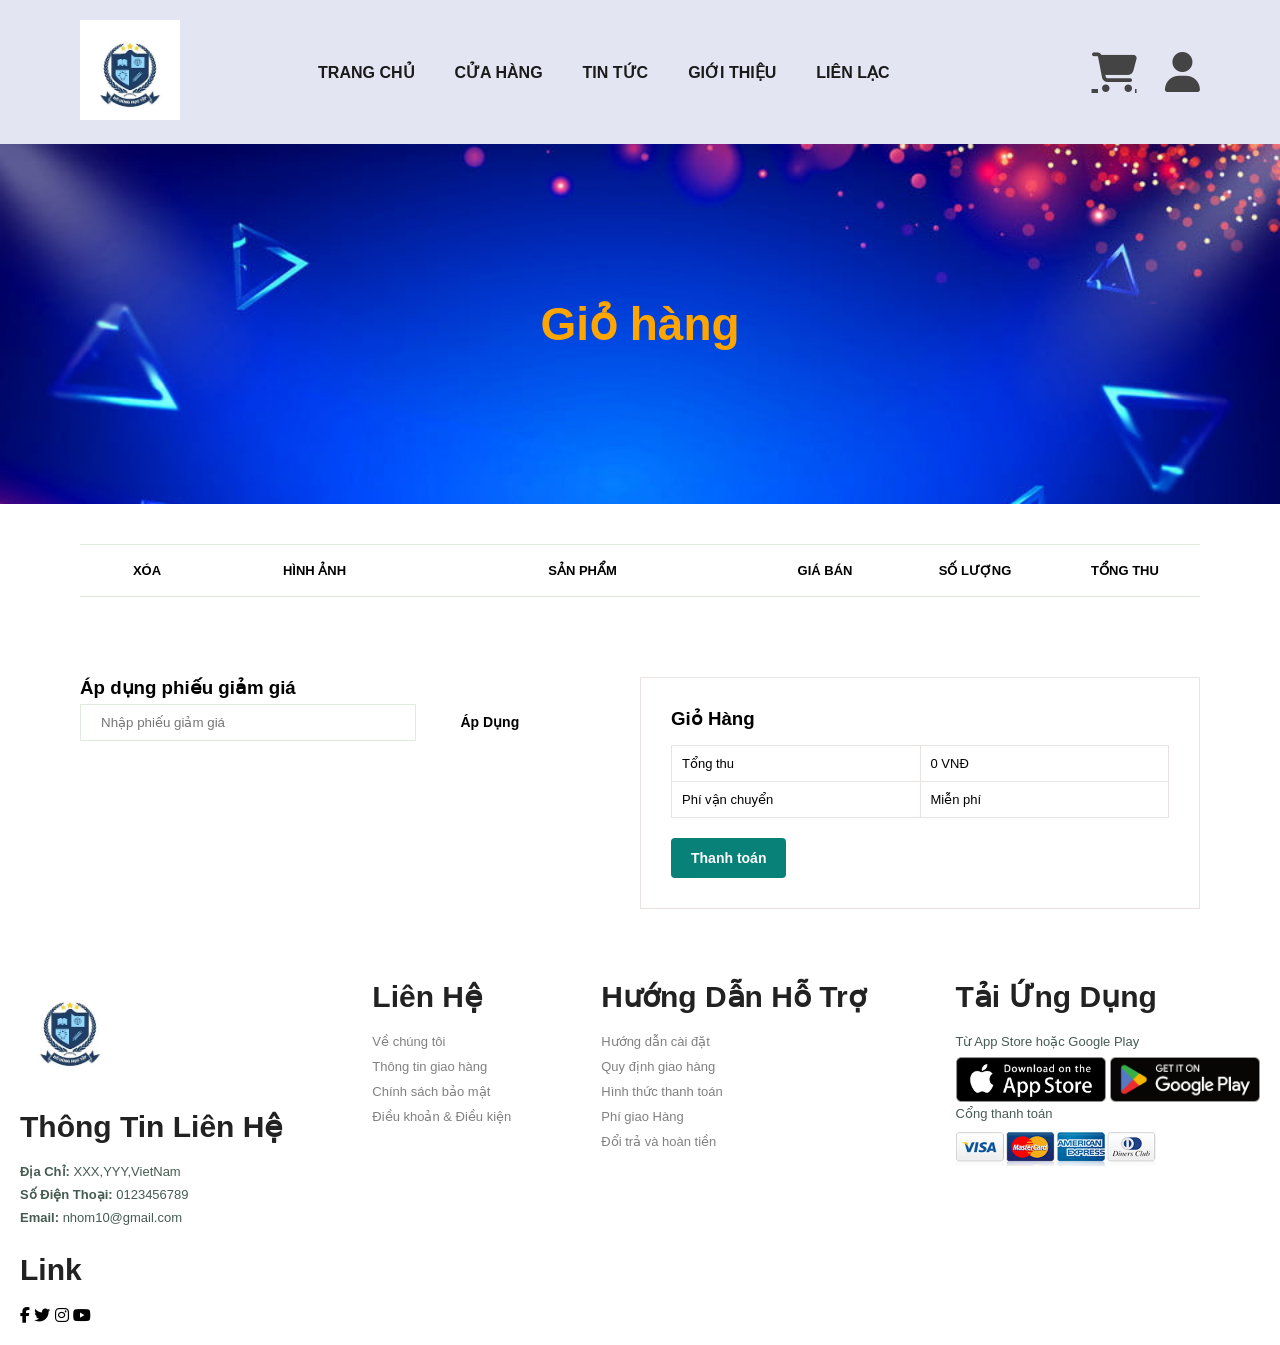
<file: cart.html>
<!doctype html>
<html lang="en">
  <head>
    <meta charset="UTF-8" />
    <meta name="viewport" content="width=device-width, initial-scale=1.0" />
    <link
      rel="stylesheet"
      href="https://cdnjs.cloudflare.com/ajax/libs/font-awesome/6.2.0/css/all.min.css"
    />
    <title>NHOM 10 STORE</title>
    <link rel="stylesheet" href="style.css" />
  </head>
  <body>
    <!--Start Login-->
    <div class="login-form-container">
      <div id="close-login-btn" class="fas fa-times"></div>
      <form action="">
        <h3>Sign In</h3>
        <span>username</span>
        <input
          type="email"
          name=""
          class="box"
          placeholder="enter your email"
          id=""
        />
        <span>password</span>
        <input
          type="password"
          name=""
          class="box"
          placeholder="enter your password"
          id=""
        />
        <div class="checkbox">
          <input type="checkbox" name="" id="remember=me" />
          <label for="remember-me">remember me</label>
        </div>
        <input type="submit" value="sign in" class="btn" />
        <p>forget password ? <a href="#">click here</a></p>
        <p>don't have an account ? <a href="#">create one</a></p>
      </form>
    </div>
    <section id="header">
      <a href="#"><img src="img/logo.png" class="logo" /></a>
      <div>
        <ul id="navbar">
          <li><a href="index.html">TRANG CHỦ</a></li>
          <li><a href="shop.html">CỬA HÀNG</a></li>
          <li><a href="blog.html">TIN TỨC</a></li>
          <li><a href="about.html">GIỚI THIỆU</a></li>
          <li><a href="contact.html">LIÊN LẠC</a></li>
          <li id="lg-bag"></li>
          <a class="active" href="cart.html" id="close"
            ><i class="fa-solid fa-xmark"></i
          ></a>
        </ul>
      </div>
      <div id="mobile">
        <i id="bar" class="fas fa-outdent"></i>
      </div>
      <div class="icon">
        <a href="#" class="fas fa-shopping-cart"></a>
        <div id="login-btn" class="fas fa-user"></div>
      </div>
    </section>
    <!--TRANG CHỦ-->
    <section id="page-header" class="cart-header">
      <h2>Giỏ hàng</h2>
    </section>
    <!--cart-->
    <section id="cart" class="section-p1">
      <table width="100%">
        <thead>
          <tr>
            <td>Xóa</td>
            <td>Hình ảnh</td>
            <td>Sản phẩm</td>
            <td>Giá bán</td>
            <td>Số lượng</td>
            <td>Tổng thu</td>
          </tr>
        </thead>
        <tbody id="cart-items"></tbody>
      </table>
    </section>
    <section id="cart-add" class="section-p1">
      <div id="coupon">
        <h3>Áp dụng phiếu giảm giá</h3>
        <div>
          <input type="text" placeholder="Nhập phiếu giảm giá" />
          <button class="normal">Áp Dụng</button>
        </div>
      </div>
      <div id="subtotal">
        <h3>Giỏ Hàng</h3>
        <table>
          <tr>
            <td>Tổng thu</td>
            <td id="cart-total">0</td>
          </tr>
          <tr>
            <td>Phí vận chuyển</td>
            <td>Miễn phí</td>
          </tr>
        </table>
        <button class="normal" id="checkout-btn">Thanh toán</button>
      </div>
    </section>

    <!--cuoitrang-->
    <footer id="section-p1">
      <div class="col">
        <img class="logo" src="img/logo.png" />
        <h4>Thông Tin Liên Hệ</h4>
        <p><strong>Địa Chỉ:</strong> XXX,YYY,VietNam</p>
        <p><strong>Số Điện Thoại:</strong> 0123456789</p>
        <p><strong>Email:</strong> nhom10@gmail.com</p>
        <div class="follow">
          <h4>Link</h4>
          <div class="icon">
            <i class="fab fa-facebook-f"></i>
            <i class="fab fa-twitter"></i>
            <i class="fab fa-instagram"></i>
            <i class="fab fa-youtube"></i>
          </div>
        </div>
      </div>
      <div class="col">
        <h4>Liên Hệ</h4>
        <a href="#">Về chúng tôi</a>
        <a href="#">Thông tin giao hàng</a>
        <a href="#">Chính sách bảo mật</a>
        <a href="#">Điều khoản & Điều kiện</a>
      </div>
      <div class="col">
        <h4>Hướng Dẫn Hỗ Trợ</h4>
        <a href="#">Hướng dẫn cài đặt</a>
        <a href="#">Quy định giao hàng</a>
        <a href="#">Hình thức thanh toán</a>
        <a href="#">Phí giao Hàng</a>
        <a href="#">Đổi trả và hoàn tiền</a>
      </div>
      <div class="col install">
        <h4>Tải Ứng Dụng</h4>
        <p>Từ App Store hoặc Google Play</p>
        <div class="row">
          <img src="img/feature/app.png" width="150px" />
          <img src="img/feature/play.png" width="150px" />
        </div>
        <p>Cổng thanh toán</p>
        <img src="img/feature/tt.png" width="200px" />
      </div>
    </footer>
    <script>
      let cart = JSON.parse(localStorage.getItem("cart")) || [];

      const cartItems = document.getElementById("cart-items");
      const cartTotal = document.getElementById("cart-total");

      function renderCart() {
        cartItems.innerHTML = "";

        let total = 0;

        cart.forEach((item, index) => {
          const price = Number(item.price.replace(/\./g, ""));
          const itemTotal = price * item.quantity;

          total += itemTotal;

          cartItems.innerHTML += `
      <tr>
        <td>
          <button onclick="removeItem(${index})">X</button>
        </td>

        <td>
          <img src="${item.image}" width="70">
        </td>

        <td>${item.name}</td>

        <td>${item.price}</td>

        <td>
          <input
            type="number"
            min="1"
            value="${item.quantity}"
            onchange="updateQuantity(${index}, this.value)"
          >
        </td>

        <td>${itemTotal.toLocaleString("vi-VN")}</td>
      </tr>
    `;
        });

        cartTotal.textContent = total.toLocaleString("vi-VN") + " VNĐ";

        localStorage.setItem("cart", JSON.stringify(cart));
      }

      function removeItem(index) {
        cart.splice(index, 1);
        renderCart();
      }

      function updateQuantity(index, quantity) {
        cart[index].quantity = Number(quantity);
        renderCart();
      }

      renderCart();
      document.getElementById("checkout-btn").addEventListener("click", () => {
        if (cart.length === 0) {
          alert("Giỏ hàng đang trống!");
          return;
        }

        alert("Thanh toán thành công!");

        localStorage.removeItem("cart");

        location.reload();
      });
    </script>
  </body>
</html>
</file>
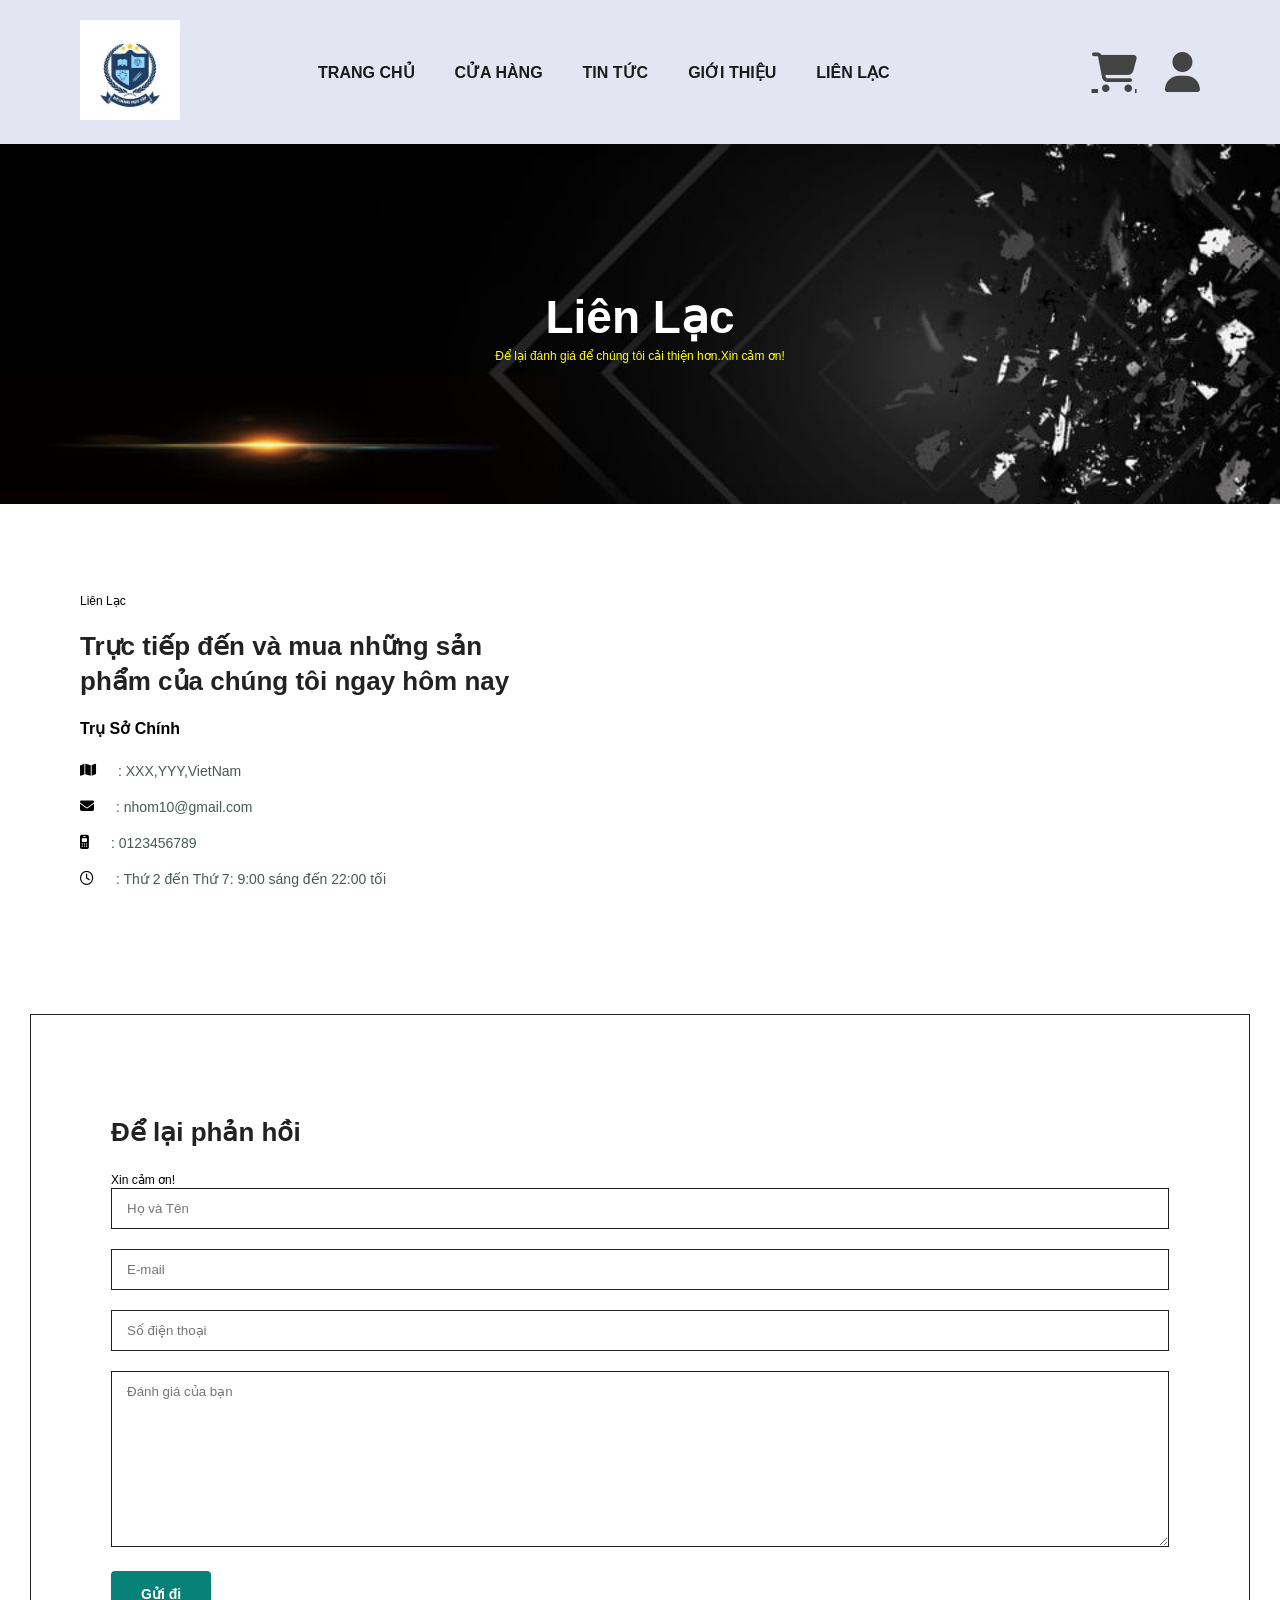
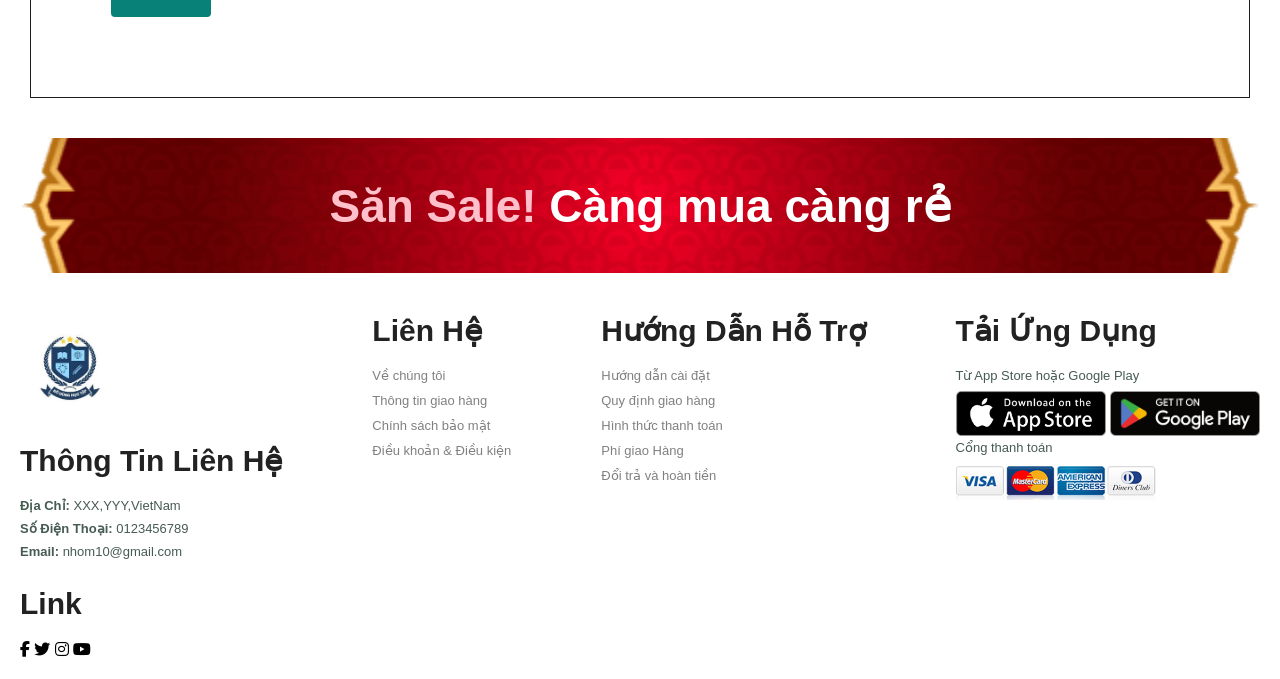
<file: contact.html>
<!doctype html>
<html lang="en">
  <head>
    <meta charset="UTF-8" />
    <meta name="viewport" content="width=device-width, initial-scale=1.0" />
    <link
      rel="stylesheet"
      href="https://cdnjs.cloudflare.com/ajax/libs/font-awesome/6.2.0/css/all.min.css"
    />
    <title>NHOM 10 STORE</title>
    <link rel="stylesheet" href="style.css" />
  </head>
  <body>
    <!--Start Login-->
    <div class="login-form-container">
      <div id="close-login-btn" class="fas fa-times"></div>
      <form action="">
        <h3>Sign In</h3>
        <span>username</span>
        <input
          type="email"
          name=""
          class="box"
          placeholder="enter your email"
          id=""
        />
        <span>password</span>
        <input
          type="password"
          name=""
          class="box"
          placeholder="enter your password"
          id=""
        />
        <div class="checkbox">
          <input type="checkbox" name="" id="remember=me" />
          <label for="remember-me">remember me</label>
        </div>
        <input type="submit" value="sign in" class="btn" />
        <p>forget password ? <a href="#">click here</a></p>
        <p>don't have an account ? <a href="#">create one</a></p>
      </form>
    </div>
    <section id="header">
      <a href="#"><img src="img/logo.png" class="logo" /></a>
      <div>
        <ul id="navbar">
          <li><a href="index.html">TRANG CHỦ</a></li>
          <li><a href="shop.html">CỬA HÀNG</a></li>
          <li><a href="blog.html">TIN TỨC</a></li>
          <li><a href="about.html">GIỚI THIỆU</a></li>
          <li><a class="active" href="contact.html">LIÊN LẠC</a></li>
          <li id="lg-bag"></li>
          <a href="#" id="close"><i class="fa-solid fa-xmark"></i></a>
        </ul>
      </div>
      <div id="mobile">
        <i id="bar" class="fas fa-outdent"></i>
      </div>
      <div class="icon">
        <a href="cart.html" class="fas fa-shopping-cart"></a>
        <div id="login-btn" class="fas fa-user"></div>
      </div>
    </section>
    <!--TRANG CHỦ-->
    <section id="page-header" class="contact-header">
      <h2>Liên Lạc</h2>
      <p>Để lại đánh giá để chúng tôi cải thiện hơn.Xin cảm ơn!</p>
    </section>
    <!--lienlac-->
    <section id="contact-details" class="section-p1">
      <div class="details">
        <span>Liên Lạc</span>
        <h2>Trực tiếp đến và mua những sản phẩm của chúng tôi ngay hôm nay</h2>
        <h3>Trụ Sở Chính</h3>
        <div>
          <li>
            <i class="fa-solid fa-map"></i>
            <p>: XXX,YYY,VietNam</p>
          </li>
          <li>
            <i class="fa-solid fa-envelope"></i>
            <p>: nhom10@gmail.com</p>
          </li>
          <li>
            <i class="fa-solid fa-mobile-retro"></i>
            <p>: 0123456789</p>
          </li>
          <li>
            <i class="far fa-clock"></i>
            <p>: Thứ 2 đến Thứ 7: 9:00 sáng đến 22:00 tối</p>
          </li>
        </div>
      </div>
      <div class="map">
        <iframe
          src="https://www.google.com/maps/embed?pb=!1m18!1m12!1m3!1d476855.7378858722!2d105.32239075761464!3d20.97517492399819!2m3!1f0!2f0!3f0!3m2!1i1024!2i768!4f13.1!3m3!1m2!1s0x3135ab9bd9861ca1%3A0xe7887f7b72ca17a9!2zSMOgIE7hu5lpLCBWaeG7h3QgTmFt!5e0!3m2!1svi!2s!4v1781040070861!5m2!1svi!2s"
          width="600"
          height="450"
          style="border: 0"
          allowfullscreen=""
          loading="lazy"
          referrerpolicy="no-referrer-when-downgrade"
        ></iframe>
      </div>
    </section>
    <!--form-->
    <section id="form-details">
      <form action="">
        <h2>Để lại phản hồi</h2>
        <span>Xin cảm ơn!</span>
        <input type="text" placeholder="Họ và Tên" />
        <input type="text" placeholder="E-mail" />
        <input type="text" placeholder="Số điện thoại" />
        <textarea
          name=""
          id=""
          cols="30"
          rows="10"
          placeholder="Đánh giá của bạn"
        ></textarea>
        <button class="normal">Gửi đi</button>
      </form>
    </section>

    <!--letter-->

    <section id="banner1" class="section-m1">
      <h2><span>Săn Sale!</span> Càng mua càng rẻ</h2>
    </section>
    <!--cuoitrang-->
    <footer id="section-p1">
      <div class="col">
        <img class="logo" src="img/logo.png" />
        <h4>Thông Tin Liên Hệ</h4>
        <p><strong>Địa Chỉ:</strong> XXX,YYY,VietNam</p>
        <p><strong>Số Điện Thoại:</strong> 0123456789</p>
        <p><strong>Email:</strong> nhom10@gmail.com</p>
        <div class="follow">
          <h4>Link</h4>
          <div class="icon">
            <i class="fab fa-facebook-f"></i>
            <i class="fab fa-twitter"></i>
            <i class="fab fa-instagram"></i>
            <i class="fab fa-youtube"></i>
          </div>
        </div>
      </div>
      <div class="col">
        <h4>Liên Hệ</h4>
        <a href="#">Về chúng tôi</a>
        <a href="#">Thông tin giao hàng</a>
        <a href="#">Chính sách bảo mật</a>
        <a href="#">Điều khoản & Điều kiện</a>
      </div>
      <div class="col">
        <h4>Hướng Dẫn Hỗ Trợ</h4>
        <a href="#">Hướng dẫn cài đặt</a>
        <a href="#">Quy định giao hàng</a>
        <a href="#">Hình thức thanh toán</a>
        <a href="#">Phí giao Hàng</a>
        <a href="#">Đổi trả và hoàn tiền</a>
      </div>
      <div class="col install">
        <h4>Tải Ứng Dụng</h4>
        <p>Từ App Store hoặc Google Play</p>
        <div class="row">
          <img src="img/feature/app.png" width="150px" />
          <img src="img/feature/play.png" width="150px" />
        </div>
        <p>Cổng thanh toán</p>
        <img src="img/feature/tt.png" width="200px" />
      </div>
    </footer>
  </body>
</html>
</file>
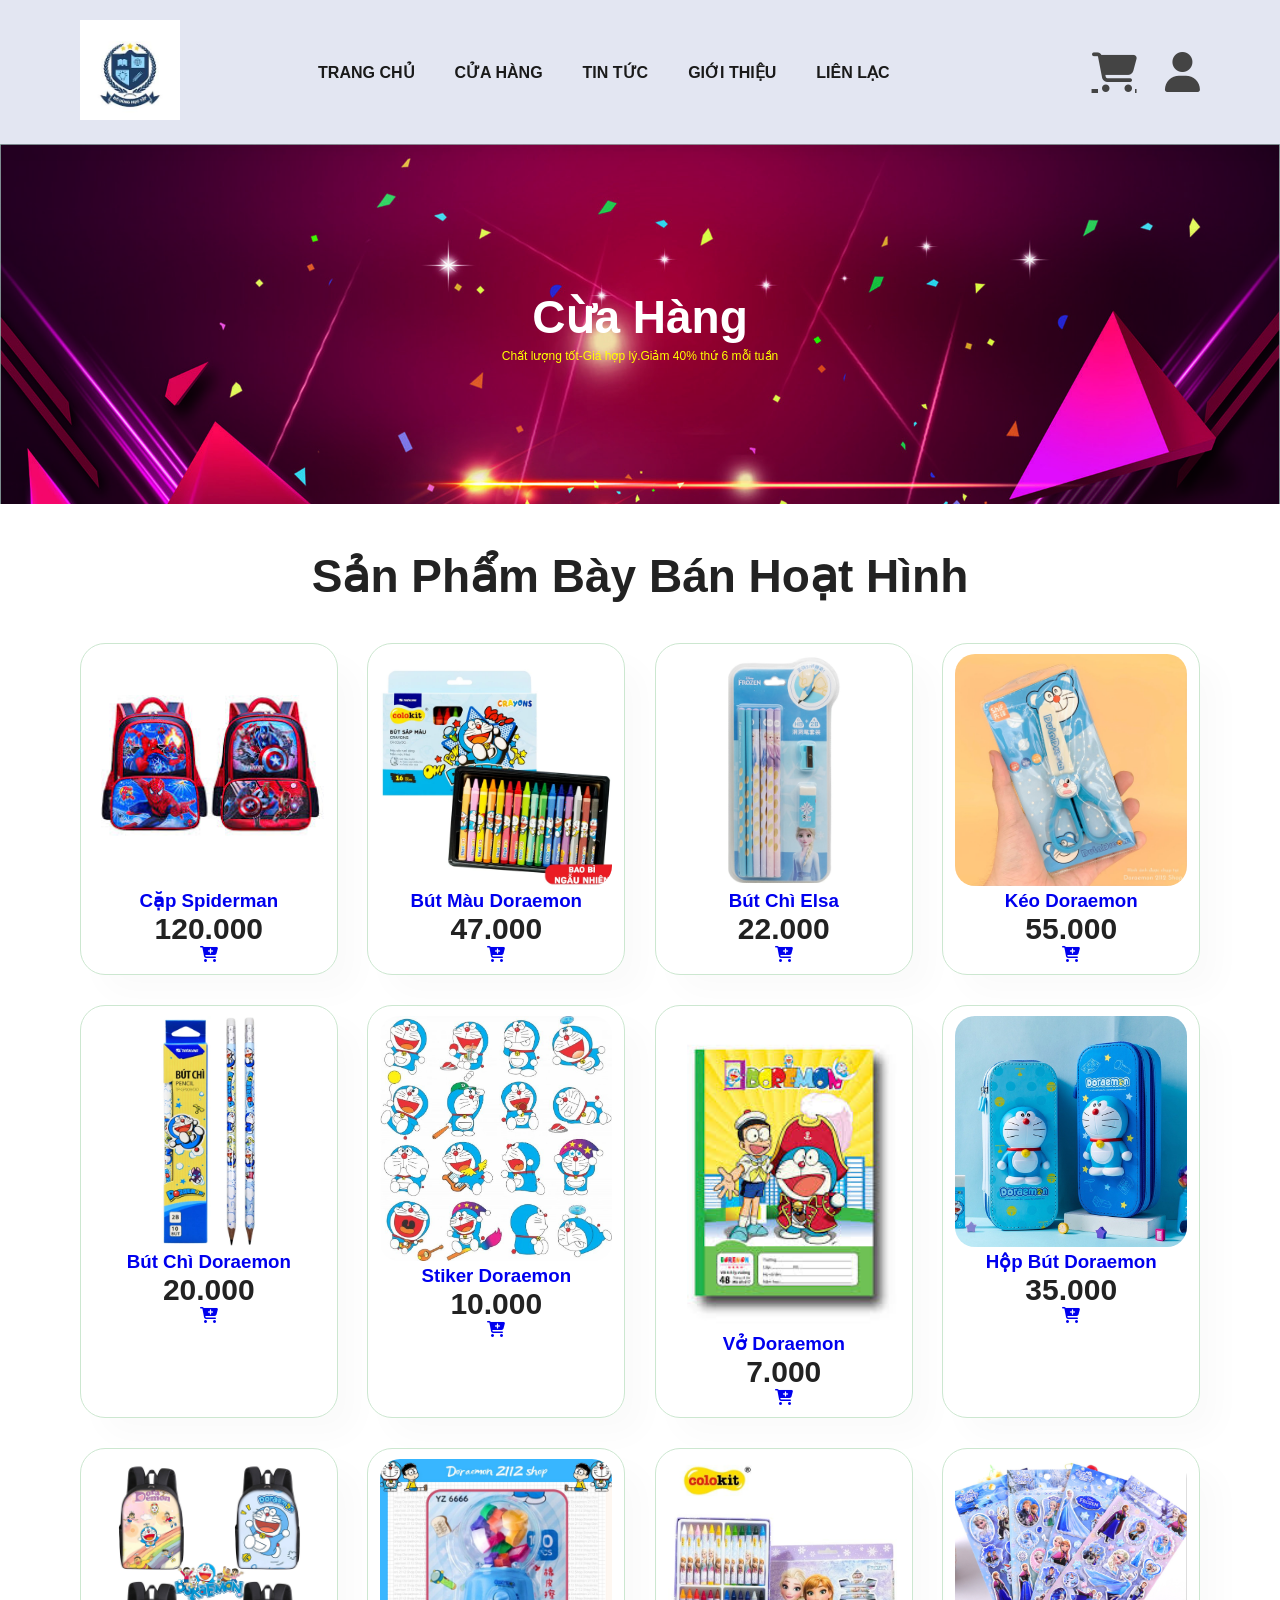
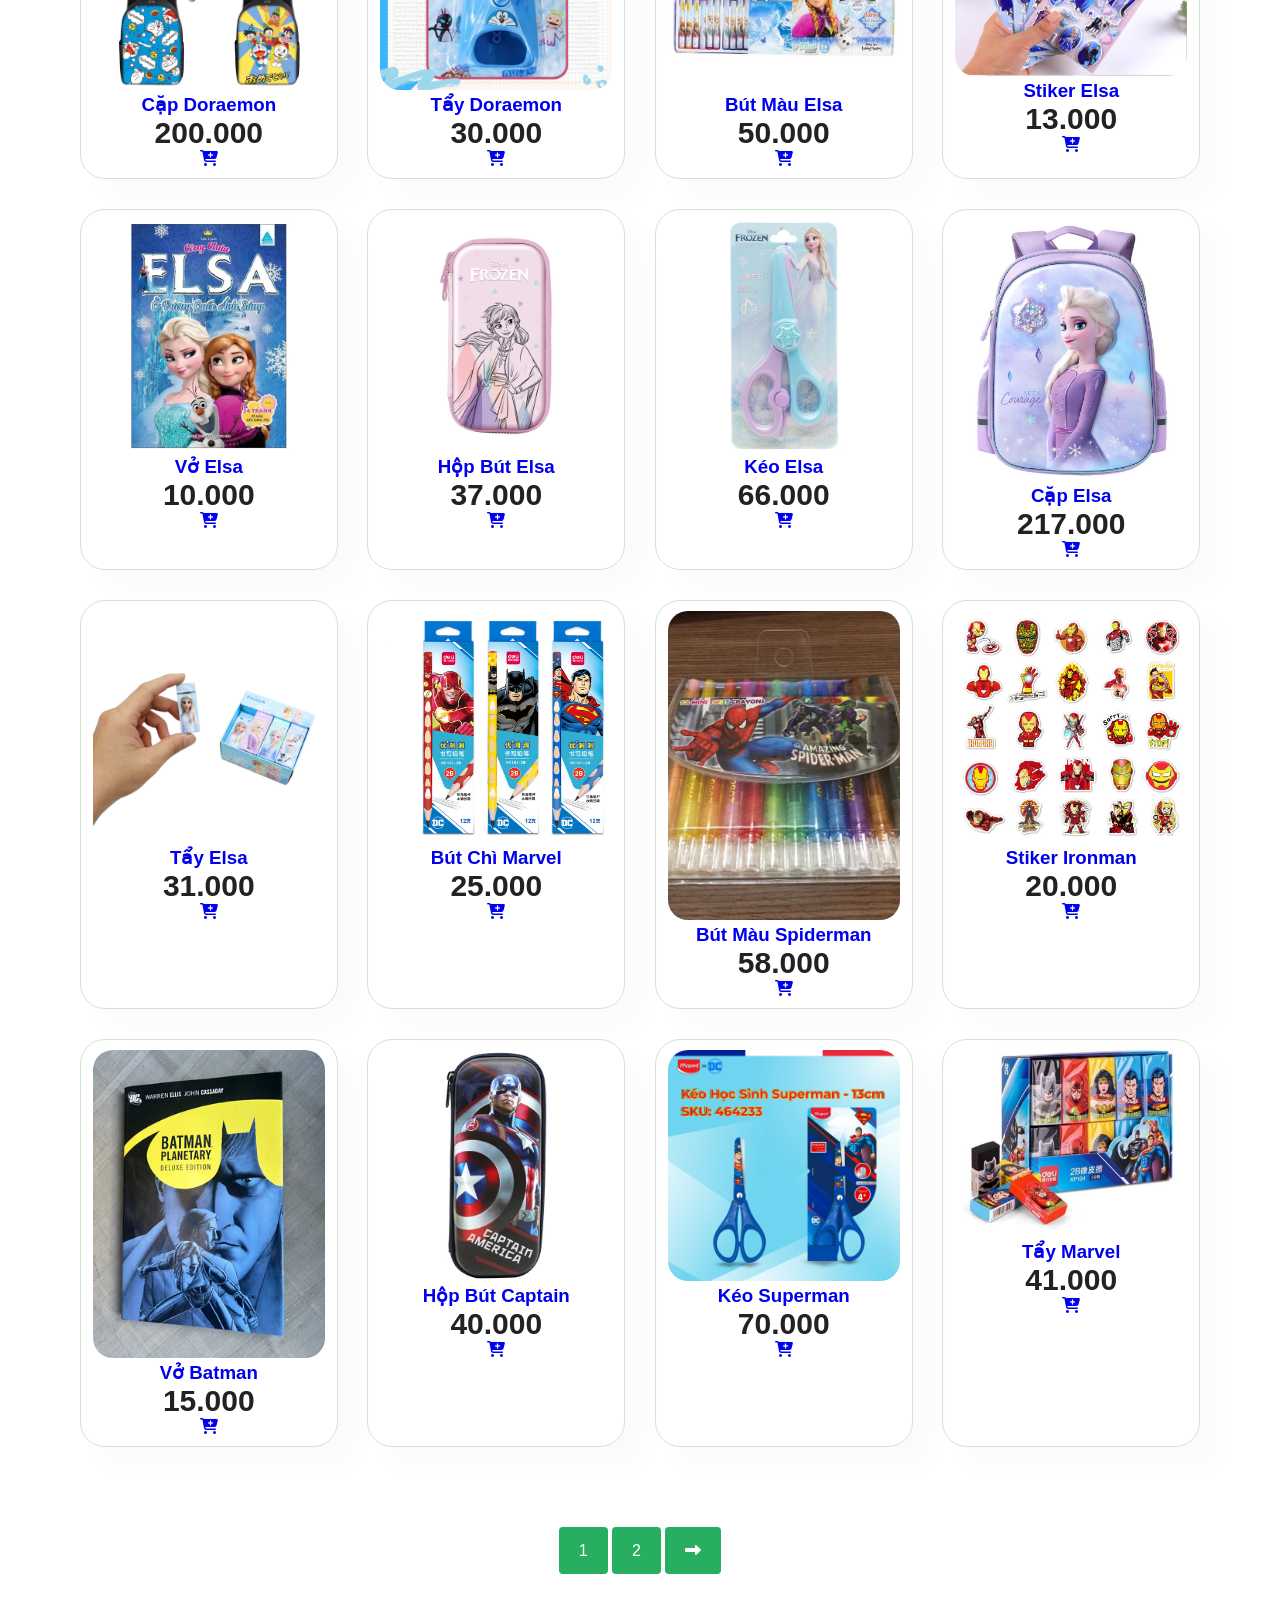
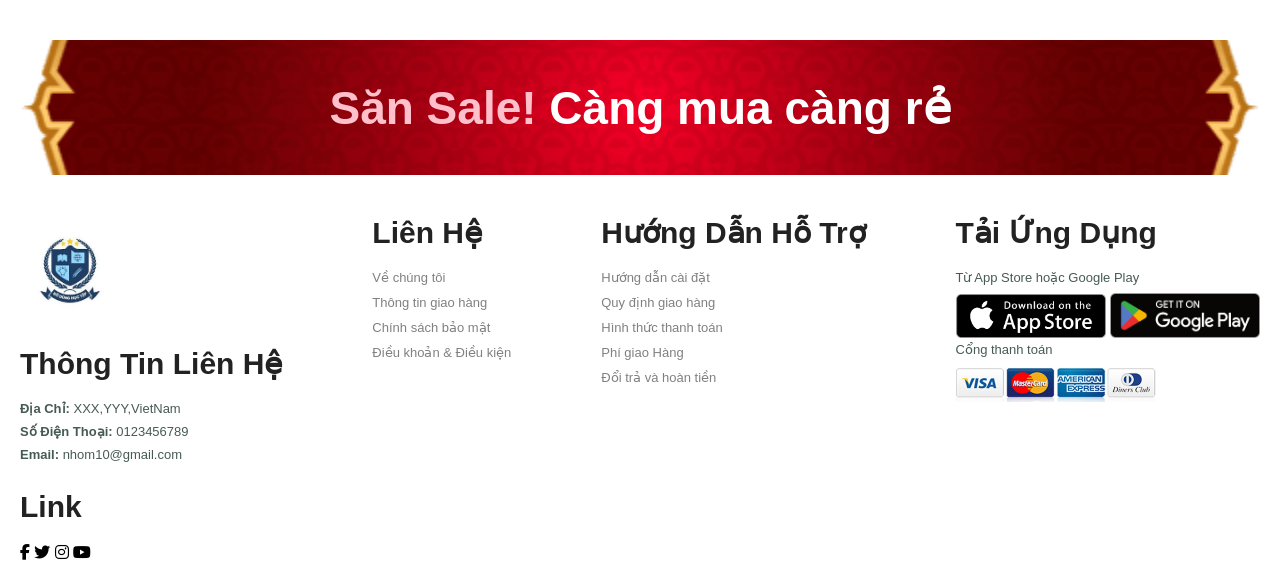
<file: shop.html>
<!doctype html>
<html lang="en">
  <head>
    <meta charset="UTF-8" />
    <meta name="viewport" content="width=device-width, initial-scale=1.0" />
    <link
      rel="stylesheet"
      href="https://cdnjs.cloudflare.com/ajax/libs/font-awesome/6.2.0/css/all.min.css"
    />
    <title>NHOM 10 STORE</title>
    <link rel="stylesheet" href="style.css" />
  </head>
  <body>
    <!--Start Login-->
    <div class="login-form-container">
      <div id="close-login-btn" class="fas fa-times"></div>
      <form action="">
        <h3>Sign In</h3>
        <span>username</span>
        <input
          type="email"
          name=""
          class="box"
          placeholder="enter your email"
          id=""
        />
        <span>password</span>
        <input
          type="password"
          name=""
          class="box"
          placeholder="enter your password"
          id=""
        />
        <div class="checkbox">
          <input type="checkbox" name="" id="remember=me" />
          <label for="remember-me">remember me</label>
        </div>
        <input type="submit" value="sign in" class="btn" />
        <p>forget password ? <a href="#">click here</a></p>
        <p>don't have an account ? <a href="#">create one</a></p>
      </form>
    </div>
    <section id="header">
      <a href="#"><img src="img/logo.png" class="logo" /></a>
      <div>
        <ul id="navbar">
          <li><a href="index.html">TRANG CHỦ</a></li>
          <li><a class="active" href="shop.html">CỬA HÀNG</a></li>
          <li><a href="blog.html">TIN TỨC</a></li>
          <li><a href="about.html">GIỚI THIỆU</a></li>
          <li><a href="contact.html">LIÊN LẠC</a></li>
          <li id="lg-bag"></li>
          <a href="#" id="close"><i class="fa-solid fa-xmark"></i></a>
        </ul>
      </div>
      <div id="mobile">
        <i id="bar" class="fas fa-outdent"></i>
      </div>
      <div class="icon">
        <a href="cart.html" class="fas fa-shopping-cart"></a>
        <div id="login-btn" class="fas fa-user"></div>
      </div>
    </section>
    <!--TRANG CHỦ-->
    <section id="page-header">
      <h2>Cừa Hàng</h2>
      <p>Chất lượng tốt-Giá hợp lý.Giảm 40% thứ 6 mỗi tuần</p>
    </section>
    <!--SP noi bat-->
    <section id="product1" class="section-p1">
      <h2>Sản Phẩm Bày Bán Hoạt Hình</h2>
      <div class="pro-container">
        <div class="pro">
          <a href="details.html?id=1">
            <img src="img/cap.png" />
            <div class="des">
              <h3>Cặp Spiderman</h3>
              <h4>120.000</h4>
            </div>
          </a>
          <a href="#"><i class="fa-solid fa-cart-plus cart"></i></a>
        </div>
        <div class="pro">
          <a href="details.html?id=2">
            <img src="img/butmau.jpg" />
            <div class="des">
              <h3>Bút Màu Doraemon</h3>
              <h4>47.000</h4>
            </div>
          </a>
          <a href="#"><i class="fa-solid fa-cart-plus cart"></i></a>
        </div>
        <div class="pro">
          <a href="details.html?id=3">
            <img src="ct/el1.jpg" />
            <div class="des">
              <h3>Bút Chì Elsa</h3>
              <h4>22.000</h4>
            </div>
          </a>
          <a href="#"><i class="fa-solid fa-cart-plus cart"></i></a>
        </div>
        <div class="pro">
          <a href="details.html?id=4">
            <img src="img/keo.jpg" />
            <div class="des">
              <h3>Kéo Doraemon</h3>
              <h4>55.000</h4>
            </div>
          </a>
          <a href="#"><i class="fa-solid fa-cart-plus cart"></i></a>
        </div>
        <div class="pro">
          <a href="details.html?id=5">
            <img src="img/but.jpg" />
            <div class="des">
              <h3>Bút Chì Doraemon</h3>
              <h4>20.000</h4>
            </div>
          </a>
          <a href="#"><i class="fa-solid fa-cart-plus cart"></i></a>
        </div>
        <div class="pro">
          <a href="details.html?id=6">
            <img src="img/stk.jpg" />
            <div class="des">
              <h3>Stiker Doraemon</h3>
              <h4>10.000</h4>
            </div>
          </a>
          <a href="#"><i class="fa-solid fa-cart-plus cart"></i></a>
        </div>
        <div class="pro">
          <a href="details.html?id=7">
            <img src="img/vod.png" />
            <div class="des">
              <h3>Vở Doraemon</h3>
              <h4>7.000</h4>
            </div>
          </a>
          <a href="#"><i class="fa-solid fa-cart-plus cart"></i></a>
        </div>
        <div class="pro">
          <a href="details.html?id=8">
            <img src="img/hopb.png" />
            <div class="des">
              <h3>Hộp Bút Doraemon</h3>
              <h4>35.000</h4>
            </div>
          </a>
          <a href="#"><i class="fa-solid fa-cart-plus cart"></i></a>
        </div>
        <div class="pro">
          <a href="details.html?id=9">
            <img src="img/capdo.jpg" />
            <div class="des">
              <h3>Cặp Doraemon</h3>
              <h4>200.000</h4>
            </div>
          </a>
          <a href="#"><i class="fa-solid fa-cart-plus cart"></i></a>
        </div>
        <div class="pro">
          <a href="details.html?id=10">
            <img src="img/tay.jpg" />
            <div class="des">
              <h3>Tẩy Doraemon</h3>
              <h4>30.000</h4>
            </div>
          </a>
          <a href="#"><i class="fa-solid fa-cart-plus cart"></i></a>
        </div>
        <div class="pro">
          <a href="details.html?id=11">
            <img src="ct/el2.jpg" />
            <div class="des">
              <h3>Bút Màu Elsa</h3>
              <h4>50.000</h4>
            </div>
          </a>
          <a href="#"><i class="fa-solid fa-cart-plus cart"></i></a>
        </div>
        <div class="pro">
          <a href="details.html?id=12">
            <img src="ct/el3.jpg" />
            <div class="des">
              <h3>Stiker Elsa</h3>
              <h4>13.000</h4>
            </div>
          </a>
          <a href="#"><i class="fa-solid fa-cart-plus cart"></i></a>
        </div>
        <div class="pro">
          <a href="details.html?id=13">
            <img src="ct/el7.png" />
            <div class="des">
              <h3>Vở Elsa</h3>
              <h4>10.000</h4>
            </div>
          </a>

          <a href="#"><i class="fa-solid fa-cart-plus cart"></i></a>
        </div>
        <div class="pro">
          <a href="details.html?id=14">
            <img src="ct/el8.png" />
            <div class="des">
              <h3>Hộp Bút Elsa</h3>
              <h4>37.000</h4>
            </div>
          </a>
          <a href="#"><i class="fa-solid fa-cart-plus cart"></i></a>
        </div>
        <div class="pro">
          <a href="details.html?id=15">
            <img src="ct/el4.jpg" />
            <div class="des">
              <h3>Kéo Elsa</h3>
              <h4>66.000</h4>
            </div>
          </a>
          <a href="#"><i class="fa-solid fa-cart-plus cart"></i></a>
        </div>
        <div class="pro">
          <a href="details.html?id=16">
            <img src="ct/el5.jpg" />
            <div class="des">
              <h3>Cặp Elsa</h3>
              <h4>217.000</h4>
            </div>
          </a>
          <a href="#"><i class="fa-solid fa-cart-plus cart"></i></a>
        </div>
        <div class="pro">
          <a href="details.html?id=17">
            <img src="ct/el6.jpg" />
            <div class="des">
              <h3>Tẩy Elsa</h3>
              <h4>31.000</h4>
            </div>
          </a>
          <a href="#"><i class="fa-solid fa-cart-plus cart"></i></a>
        </div>
        <div class="pro">
          <a href="details.html?id=18">
            <img src="ah/ah1.jpg" />
            <div class="des">
              <h3>Bút Chì Marvel</h3>
              <h4>25.000</h4>
            </div>
          </a>
          <a href="#"><i class="fa-solid fa-cart-plus cart"></i></a>
        </div>
        <div class="pro">
          <a href="details.html?id=19">
            <img src="ah/ah2.jpg" />
            <div class="des">
              <h3>Bút Màu Spiderman</h3>
              <h4>58.000</h4>
            </div>
          </a>
          <a href="#"><i class="fa-solid fa-cart-plus cart"></i></a>
        </div>
        <div class="pro">
          <a href="details.html?id=20">
            <img src="ah/ah3.jpg" />
            <div class="des">
              <h3>Stiker Ironman</h3>
              <h4>20.000</h4>
            </div>
          </a>
          <a href="#"><i class="fa-solid fa-cart-plus cart"></i></a>
        </div>
        <div class="pro">
          <a href="details.html?id=21">
            <img src="ah/ah.png" />
            <div class="des">
              <h3>Vở Batman</h3>
              <h4>15.000</h4>
            </div>
          </a>
          <a href="#"><i class="fa-solid fa-cart-plus cart"></i></a>
        </div>
        <div class="pro">
          <a href="details.html?id=22">
            <img src="ah/ah6.pmng.webp" />
            <div class="des">
              <h3>Hộp Bút Captain</h3>
              <h4>40.000</h4>
            </div>
          </a>
          <a href="#"><i class="fa-solid fa-cart-plus cart"></i></a>
        </div>
        <div class="pro">
          <a href="details.html?id=23">
            <img src="ah/ah4.jpg" />
            <div class="des">
              <h3>Kéo Superman</h3>
              <h4>70.000</h4>
            </div>
          </a>
          <a href="#"><i class="fa-solid fa-cart-plus cart"></i></a>
        </div>
        <div class="pro">
          <a href="details.html?id=24">
            <img src="ah/ah5.jpg" />
            <div class="des">
              <h3>Tẩy Marvel</h3>
              <h4>41.000</h4>
            </div>
          </a>
          <a href="#"><i class="fa-solid fa-cart-plus cart"></i></a>
        </div>
      </div>
    </section>
    <script src="script/script.js"></script>
    <!--phantrang-->
    <section id="pagination" class="section-p1">
      <a href="shop.html">1</a>
      <a href="shop2.html">2</a>
      <a href="shop2.html"><i class="fa fa-long-arrow-alt-right"></i></a>
    </section>
    <!--letter-->
    <section id="banner1" class="section-m1">
      <h2><span>Săn Sale!</span> Càng mua càng rẻ</h2>
    </section>
    <!--cuoitrang-->
    <footer id="section-p1">
      <div class="col">
        <img class="logo" src="img/logo.png" />
        <h4>Thông Tin Liên Hệ</h4>
        <p><strong>Địa Chỉ:</strong> XXX,YYY,VietNam</p>
        <p><strong>Số Điện Thoại:</strong> 0123456789</p>
        <p><strong>Email:</strong> nhom10@gmail.com</p>
        <div class="follow">
          <h4>Link</h4>
          <div class="icon">
            <i class="fab fa-facebook-f"></i>
            <i class="fab fa-twitter"></i>
            <i class="fab fa-instagram"></i>
            <i class="fab fa-youtube"></i>
          </div>
        </div>
      </div>
      <div class="col">
        <h4>Liên Hệ</h4>
        <a href="#">Về chúng tôi</a>
        <a href="#">Thông tin giao hàng</a>
        <a href="#">Chính sách bảo mật</a>
        <a href="#">Điều khoản & Điều kiện</a>
      </div>
      <div class="col">
        <h4>Hướng Dẫn Hỗ Trợ</h4>
        <a href="#">Hướng dẫn cài đặt</a>
        <a href="#">Quy định giao hàng</a>
        <a href="#">Hình thức thanh toán</a>
        <a href="#">Phí giao Hàng</a>
        <a href="#">Đổi trả và hoàn tiền</a>
      </div>
      <div class="col install">
        <h4>Tải Ứng Dụng</h4>
        <p>Từ App Store hoặc Google Play</p>
        <div class="row">
          <img src="img/feature/app.png" width="150px" />
          <img src="img/feature/play.png" width="150px" />
        </div>
        <p>Cổng thanh toán</p>
        <img src="img/feature/tt.png" width="200px" />
      </div>
    </footer>
  </body>
</html>
</file>
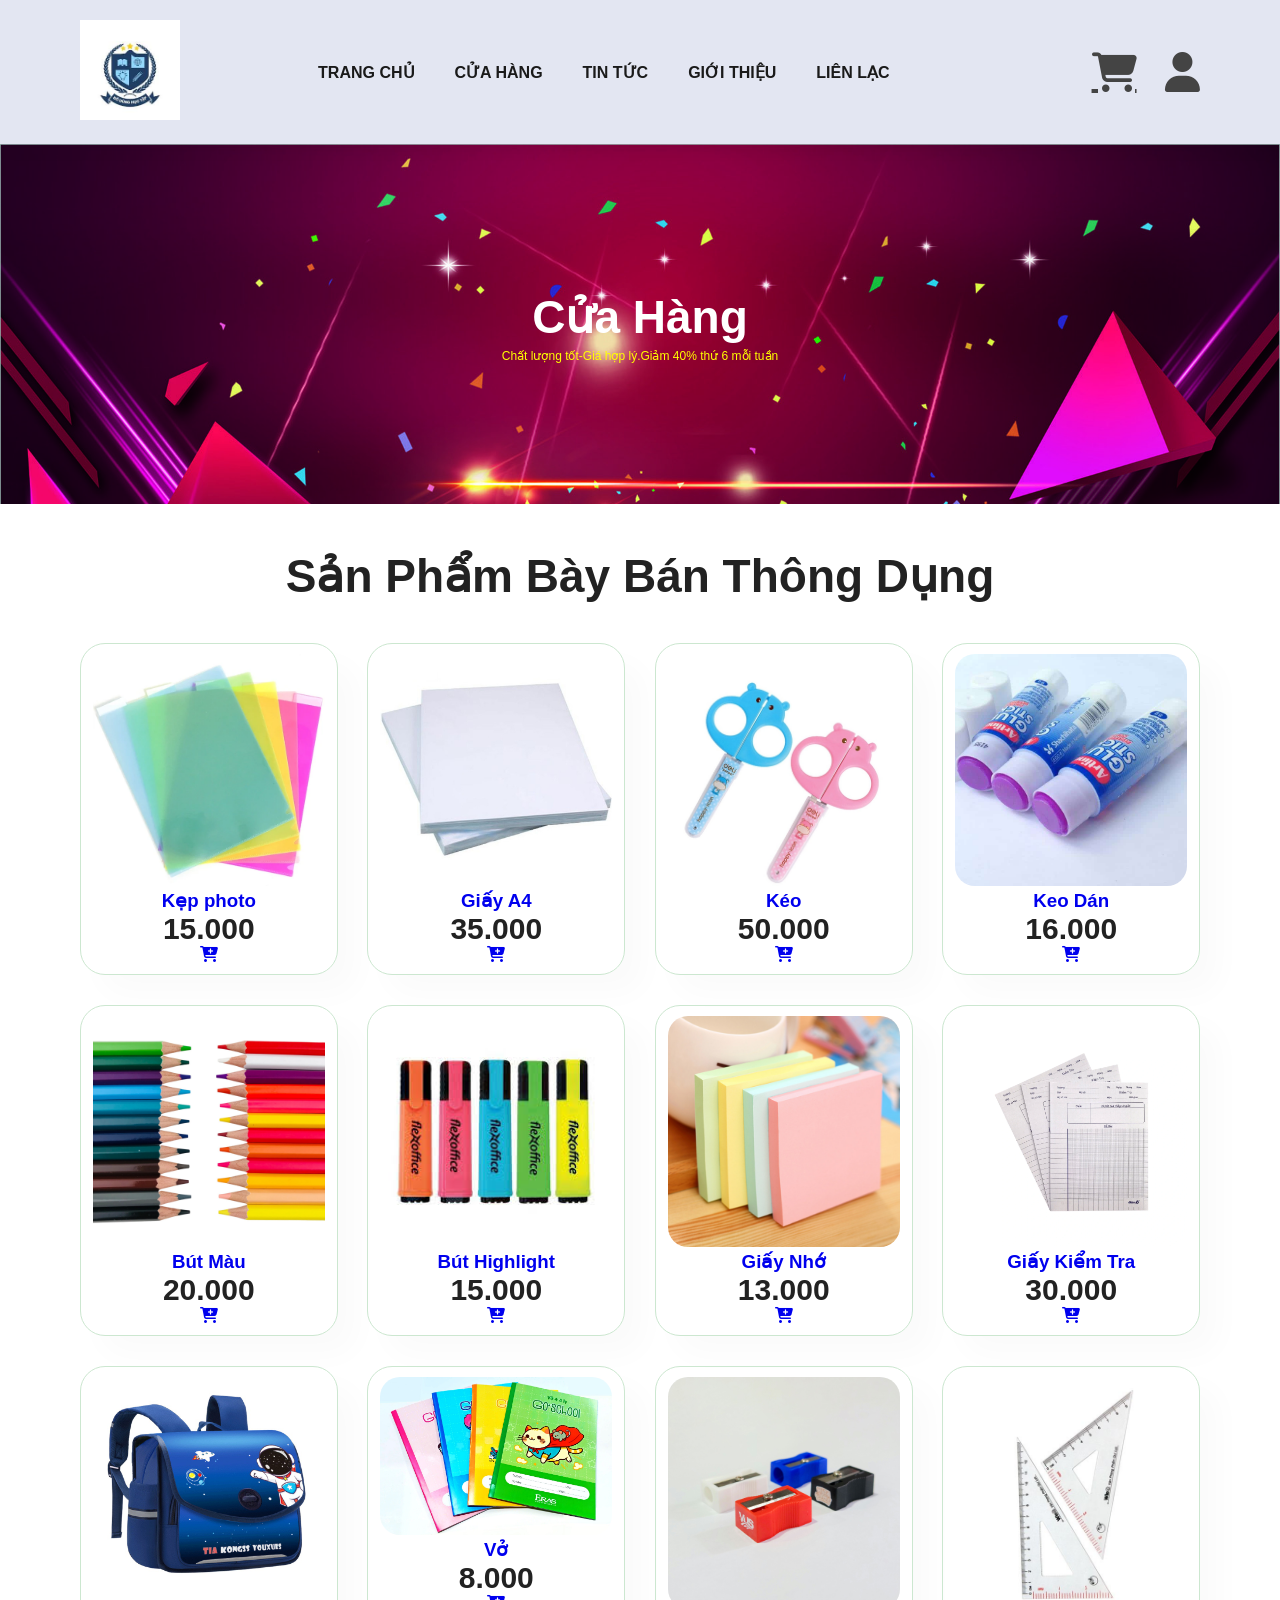
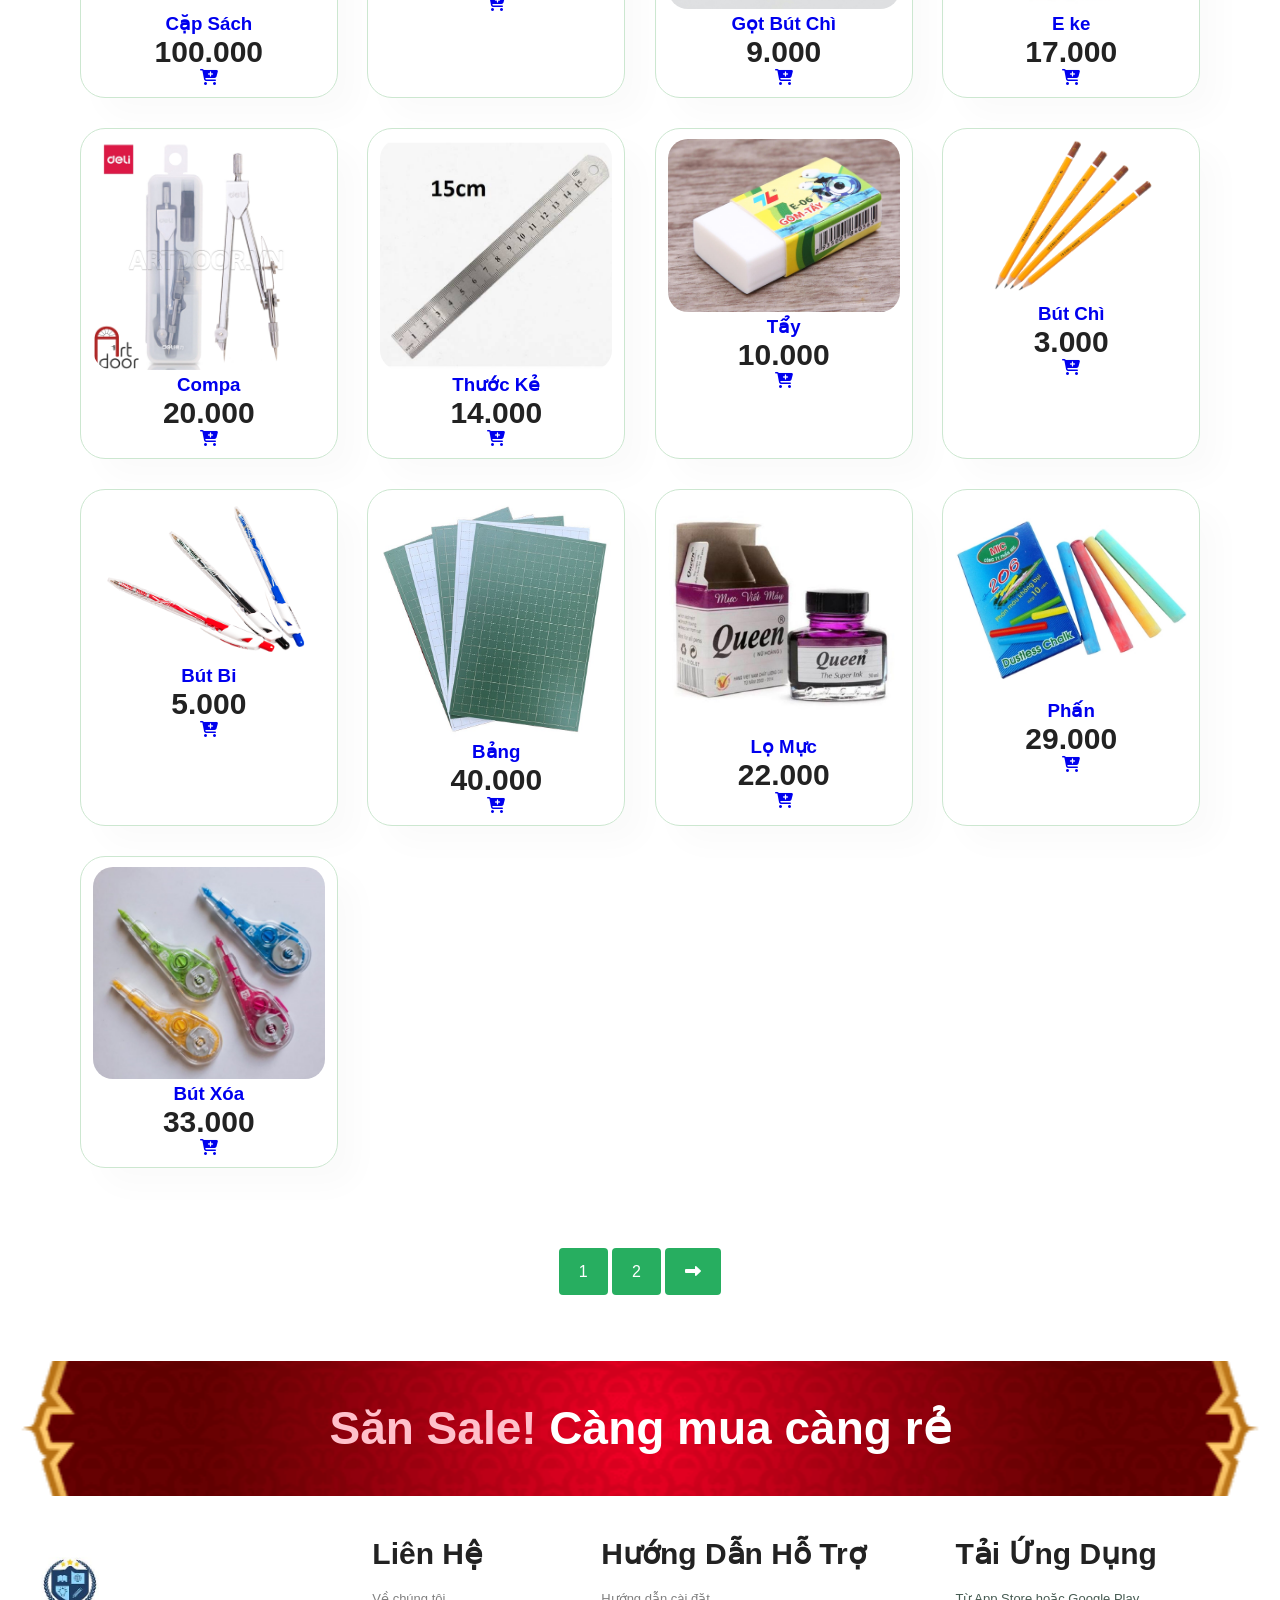
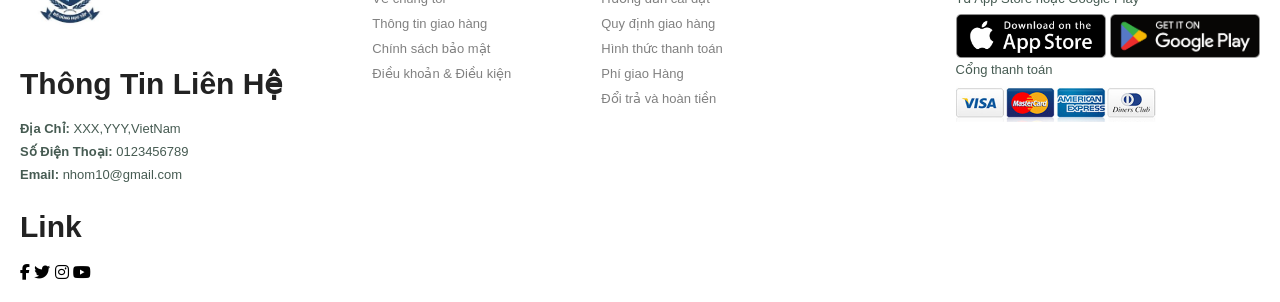
<file: shop2.html>
<!doctype html>
<html lang="en">
  <head>
    <meta charset="UTF-8" />
    <meta name="viewport" content="width=device-width, initial-scale=1.0" />
    <link
      rel="stylesheet"
      href="https://cdnjs.cloudflare.com/ajax/libs/font-awesome/6.2.0/css/all.min.css"
    />
    <title>NHOM 10 STORE</title>
    <link rel="stylesheet" href="style.css" />
  </head>
  <body>
    <!--Start Login-->
    <div class="login-form-container">
      <div id="close-login-btn" class="fas fa-times"></div>
      <form action="">
        <h3>Sign In</h3>
        <span>username</span>
        <input
          type="email"
          name=""
          class="box"
          placeholder="enter your email"
          id=""
        />
        <span>password</span>
        <input
          type="password"
          name=""
          class="box"
          placeholder="enter your password"
          id=""
        />
        <div class="checkbox">
          <input type="checkbox" name="" id="remember=me" />
          <label for="remember-me">remember me</label>
        </div>
        <input type="submit" value="sign in" class="btn" />
        <p>forget password ? <a href="#">click here</a></p>
        <p>don't have an account ? <a href="#">create one</a></p>
      </form>
    </div>
    <section id="header">
      <a href="#"><img src="img/logo.png" class="logo" /></a>
      <div>
        <ul id="navbar">
          <li><a href="index.html">TRANG CHỦ</a></li>
          <li><a class="active" href="shop.html">CỬA HÀNG</a></li>
          <li><a href="blog.html">TIN TỨC</a></li>
          <li><a href="about.html">GIỚI THIỆU</a></li>
          <li><a href="contact.html">LIÊN LẠC</a></li>
          <li id="lg-bag"></li>
          <a href="#" id="close"><i class="fa-solid fa-xmark"></i></a>
        </ul>
      </div>
      <div id="mobile">
        <i id="bar" class="fas fa-outdent"></i>
      </div>
      <div class="icon">
        <a href="cart.html" class="fas fa-shopping-cart"></a>
        <div id="login-btn" class="fas fa-user"></div>
      </div>
    </section>
    <!--TRANG CHỦ-->
    <section id="page-header">
      <h2>Cửa Hàng</h2>
      <p>Chất lượng tốt-Giá hợp lý.Giảm 40% thứ 6 mỗi tuần</p>
    </section>
    <!--SP noi bat-->
    <section id="product1" class="section-p1">
      <h2>Sản Phẩm Bày Bán Thông Dụng</h2>
      <div class="pro-container">
        <div class="pro">
          <a href="details.html?id=25">
            <img src="ok/a1.png" />
            <div class="des">
              <h3>Kẹp photo</h3>
              <h4>15.000</h4>
            </div>
          </a>
          <a href="#"><i class="fa-solid fa-cart-plus cart"></i></a>
        </div>
        <div class="pro">
          <a href="details.html?id=26">
            <img src="ok/a2.png" />
            <div class="des">
              <h3>Giấy A4</h3>
              <h4>35.000</h4>
            </div>
          </a>
          <a href="#"><i class="fa-solid fa-cart-plus cart"></i></a>
        </div>
        <div class="pro">
          <a href="details.html?id=27">
            <img src="ok/a3.png" />
            <div class="des">
              <h3>Kéo</h3>
              <h4>50.000</h4>
            </div>
          </a>
          <a href="#"><i class="fa-solid fa-cart-plus cart"></i></a>
        </div>
        <div class="pro">
          <a href="details.html?id=28">
            <img src="ok/a4.png" />
            <div class="des">
              <h3>Keo Dán</h3>
              <h4>16.000</h4>
            </div>
          </a>
          <a href="#"><i class="fa-solid fa-cart-plus cart"></i></a>
        </div>
        <div class="pro">
          <a href="details.html?id=29">
            <img src="ok/a5.png" />
            <div class="des">
              <h3>Bút Màu</h3>
              <h4>20.000</h4>
            </div>
          </a>
          <a href="#"><i class="fa-solid fa-cart-plus cart"></i></a>
        </div>
        <div class="pro">
          <a href="details.html?id=30">
            <img src="ok/a6.png" />
            <div class="des">
              <h3>Bút Highlight</h3>
              <h4>15.000</h4>
            </div>
          </a>
          <a href="#"><i class="fa-solid fa-cart-plus cart"></i></a>
        </div>
        <div class="pro">
          <a href="details.html?id=31">
            <img src="ok/a7.png" />
            <div class="des">
              <h3>Giấy Nhớ</h3>
              <h4>13.000</h4>
            </div>
          </a>
          <a href="#"><i class="fa-solid fa-cart-plus cart"></i></a>
        </div>
        <div class="pro">
          <a href="details.html?id=32">
            <img src="ok/a8.png" />
            <div class="des">
              <h3>Giấy Kiểm Tra</h3>
              <h4>30.000</h4>
            </div>
          </a>
          <a href="#"><i class="fa-solid fa-cart-plus cart"></i></a>
        </div>
        <div class="pro">
          <a href="details.html?id=33">
            <img src="ok/a9.png" />
            <div class="des">
              <h3>Cặp Sách</h3>
              <h4>100.000</h4>
            </div>
          </a>
          <a href="#"><i class="fa-solid fa-cart-plus cart"></i></a>
        </div>
        <div class="pro">
          <a href="details.html?id=34">
            <img src="ok/a10.png" />
            <div class="des">
              <h3>Vở</h3>
              <h4>8.000</h4>
            </div>
          </a>
          <a href="#"><i class="fa-solid fa-cart-plus cart"></i></a>
        </div>
        <div class="pro">
          <a href="details.html?id=35">
            <img src="ok/a11.png" />
            <div class="des">
              <h3>Gọt Bút Chì</h3>
              <h4>9.000</h4>
            </div>
          </a>
          <a href="#"><i class="fa-solid fa-cart-plus cart"></i></a>
        </div>
        <div class="pro">
          <a href="details.html?id=36">
            <img src="ok/a12.png" />
            <div class="des">
              <h3>E ke</h3>
              <h4>17.000</h4>
            </div>
          </a>
          <a href="#"><i class="fa-solid fa-cart-plus cart"></i></a>
        </div>
        <div class="pro">
          <a href="details.html?id=37">
            <img src="ok/a13.png" />
            <div class="des">
              <h3>Compa</h3>
              <h4>20.000</h4>
            </div>
          </a>
          <a href="#"><i class="fa-solid fa-cart-plus cart"></i></a>
        </div>
        <div class="pro">
          <a href="details.html?id=38">
            <img src="ok/a14.png" />
            <div class="des">
              <h3>Thước Kẻ</h3>
              <h4>14.000</h4>
            </div>
          </a>
          <a href="#"><i class="fa-solid fa-cart-plus cart"></i></a>
        </div>
        <div class="pro">
          <a href="details.html?id=39">
            <img src="ok/a15.png" />
            <div class="des">
              <h3>Tẩy</h3>
              <h4>10.000</h4>
            </div>
          </a>
          <a href="#"><i class="fa-solid fa-cart-plus cart"></i></a>
        </div>
        <div class="pro">
          <a href="details.html?id=40">
            <img src="ok/a16.png" />
            <div class="des">
              <h3>Bút Chì</h3>
              <h4>3.000</h4>
            </div>
          </a>
          <a href="#"><i class="fa-solid fa-cart-plus cart"></i></a>
        </div>
        <div class="pro">
          <a href="details.html?id=41">
            <img src="ok/a17.png" />
            <div class="des">
              <h3>Bút Bi</h3>
              <h4>5.000</h4>
            </div>
          </a>
          <a href="#"><i class="fa-solid fa-cart-plus cart"></i></a>
        </div>
        <div class="pro">
          <a href="details.html?id=42">
            <img src="ok/a18.png" />
            <div class="des">
              <h3>Bảng</h3>
              <h4>40.000</h4>
            </div>
          </a>
          <a href="#"><i class="fa-solid fa-cart-plus cart"></i></a>
        </div>
        <div class="pro">
          <a href="details.html?id=43">
            <img src="ok/a19.png" />
            <div class="des">
              <h3>Lọ Mực</h3>
              <h4>22.000</h4>
            </div>
          </a>
          <a href="#"><i class="fa-solid fa-cart-plus cart"></i></a>
        </div>
        <div class="pro">
          <a href="details.html?id=44">
            <img src="ok/a20.png" />
            <div class="des">
              <h3>Phấn</h3>
              <h4>29.000</h4>
            </div>
          </a>
          <a href="#"><i class="fa-solid fa-cart-plus cart"></i></a>
        </div>
        <div class="pro">
          <a href="details.html?id=45">
            <img src="ok/a21.png" />
            <div class="des">
              <h3>Bút Xóa</h3>
              <h4>33.000</h4>
            </div>
          </a>
          <a href="#"><i class="fa-solid fa-cart-plus cart"></i></a>
        </div>
      </div>
    </section>
    <script src="script/script.js"></script>
    <!--phantrang-->
    <section id="pagination" class="section-p1">
      <a href="shop.html">1</a>
      <a href="shop2.html">2</a>
      <a href="shop2.html"><i class="fa fa-long-arrow-alt-right"></i></a>
    </section>
    <!--letter-->
    <section id="banner1" class="section-m1">
      <h2><span>Săn Sale!</span> Càng mua càng rẻ</h2>
    </section>
    <!--cuoitrang-->
    <footer id="section-p1">
      <div class="col">
        <img class="logo" src="img/logo.png" />
        <h4>Thông Tin Liên Hệ</h4>
        <p><strong>Địa Chỉ:</strong> XXX,YYY,VietNam</p>
        <p><strong>Số Điện Thoại:</strong> 0123456789</p>
        <p><strong>Email:</strong> nhom10@gmail.com</p>
        <div class="follow">
          <h4>Link</h4>
          <div class="icon">
            <i class="fab fa-facebook-f"></i>
            <i class="fab fa-twitter"></i>
            <i class="fab fa-instagram"></i>
            <i class="fab fa-youtube"></i>
          </div>
        </div>
      </div>
      <div class="col">
        <h4>Liên Hệ</h4>
        <a href="#">Về chúng tôi</a>
        <a href="#">Thông tin giao hàng</a>
        <a href="#">Chính sách bảo mật</a>
        <a href="#">Điều khoản & Điều kiện</a>
      </div>
      <div class="col">
        <h4>Hướng Dẫn Hỗ Trợ</h4>
        <a href="#">Hướng dẫn cài đặt</a>
        <a href="#">Quy định giao hàng</a>
        <a href="#">Hình thức thanh toán</a>
        <a href="#">Phí giao Hàng</a>
        <a href="#">Đổi trả và hoàn tiền</a>
      </div>
      <div class="col install">
        <h4>Tải Ứng Dụng</h4>
        <p>Từ App Store hoặc Google Play</p>
        <div class="row">
          <img src="img/feature/app.png" width="150px" />
          <img src="img/feature/play.png" width="150px" />
        </div>
        <p>Cổng thanh toán</p>
        <img src="img/feature/tt.png" width="200px" />
      </div>
    </footer>
  </body>
</html>
</file>
<file: style.css>
:root {
  --green: #27ae60;
  --black: #444;
  --dark-color: #219150;
  --light-color: #666;
  --border: 1rem solid rgba(0, 0, 0, 0.1);
  --border-hover: 1rem solid var(--black);
  --box-shadow: 0 5rem 1rem rgba(0, 0, 0, 0.1);
}
#header .icon div,
#header .icon a {
  font-size: 2.5rem;
  margin-left: 1.5rem;
  color: var(--black);
  cursor: pointer;
}
#header a img {
  height: 100px;
  width: 100px;
}

* {
  margin: 0;
  padding: 0;
  box-sizing: border-box;
  font-family: Arial;
}
h1 {
  font-size: 50px;
  line-height: 64px;
  color: #222;
}
h2 {
  font-size: 46px;
  line-height: 64px;
  color: #222;
}
h4 {
  font-size: 30px;
  color: #222;
}
h6 {
  font-weight: 700px;
  font-size: 12px;
}
p {
  font-size: 12px;
  color: #465b52;
}
.section-p1 {
  padding: 40px 80px;
}
.section-m1 {
  margin: 40px 0;
}
button.normal {
  font-size: 14px;
  font-weight: 600;
  padding: 15px 30px;
  color: #000;
  background-color: #fff;
  border-radius: 4px;
  cursor: pointer;
  border: none;
  outline: none;
  transition: 0.2s;
}
button.white {
  font-size: 14px;
  font-weight: 600;
  padding: 11px 18px;
  color: #fff;
  background-color: transparent;
  cursor: 1px;
  border: solid #fff;
  outline: none;
  transition: 0.2s;
}
body {
  width: 100%;
}
#header {
  display: flex;
  align-items: center;
  justify-content: space-between;
  padding: 20px 80px;
  background: #e3e6f2;
  box-shadow: 0 5px 15px rgba(0, 0, 0, 0.06);
  z-index: 999;
  position: sticky;
  top: 0;
  left: 0;
}
/*start login*/
.login-form-container {
  display: flex;
  align-items: center;
  justify-content: center;
  background: rgba(255, 255, 255, 0.9);
  position: fixed;
  top: 0;
  right: -105%;
  z-index: 1000;
  height: 100%;
  width: 100%;
}
.login-form-container.active {
  right: 0;
}
.login-form-container form {
  background: #fff;
  border: var(--border);
  width: 40rem;
  padding: 2rem;
  box-shadow: var(--box-shadow);
  border-radius: 0.5rem;
  margin: 2rem;
}
.login-form-container form h3 {
  font-size: 2.5rem;
  text-transform: uppercase;
  color: var(--black);
  text-align: center;
}
.login-form-container form span {
  display: block;
  font-size: 1.5rem;
  padding-top: 1rem;
}
.login-form-container form .box {
  width: 100%;
  margin: 0.7rem 0;
  font-size: 1.6rem;
  border: var(--border);
  border-radius: 0.5rem;
  padding: 1rem 1.2rem;
  color: var(--black);
  text-transform: none;
}
.login-form-container form .checkbox label {
  font-size: 1.5rem;
  color: var(--light-color);
  cursor: pointer;
}
.login-form-container form .btn {
  text-align: center;
  width: 100%;
  margin: 1.5rem 0;
}
.login-form-container form p {
  padding-top: 0.8rem;
  color: var(--light-color);
  font-size: 1.5rem;
}
.login-form-container form p a {
  color: var(--green);
  text-decoration: underline;
}
.login-form-container #close-login-btn {
  position: absolute;
  top: 1.5rem;
  right: 2.5rem;
  font-size: 5rem;
  color: var(--black);
  cursor: pointer;
}
/*dang ki*/
.register-form-container {
  display: flex;
  align-items: center;
  justify-content: center;
  background: rgba(255, 255, 255, 0.9);
  position: fixed;
  top: 0;
  right: -105%;
  z-index: 1000;
  height: 100%;
  width: 100%;
}
.register-form-container.active {
  right: 0;
}
.register-form-container form {
  background: #fff;
  border: var(--border);
  width: 40rem;
  padding: 2rem;
  box-shadow: var(--box-shadow);
  border-radius: 0.5rem;
  margin: 2rem;
}
.register-form-container form h3 {
  font-size: 2.5rem;
  text-transform: uppercase;
  color: var(--black);
  text-align: center;
}
.register-form-container form span {
  display: block;
  font-size: 1.5rem;
  padding-top: 1rem;
}
.register-form-container form .box {
  width: 100%;
  margin: 0.7rem 0;
  font-size: 1.6rem;
  border: var(--border);
  border-radius: 0.5rem;
  padding: 1rem 1.2rem;
  color: var(--black);
  text-transform: none;
}
.register-form-container form .checkbox label {
  font-size: 1.5rem;
  color: var(--light-color);
  cursor: pointer;
}
.register-form-container form .btn {
  text-align: center;
  width: 100%;
  margin: 1.5rem 0;
}
.register-form-container form p {
  padding-top: 0.8rem;
  color: var(--light-color);
  font-size: 1.5rem;
}
.register-form-container form p a {
  color: var(--green);
  text-decoration: underline;
}
.register-form-container #close-register-btn {
  position: absolute;
  top: 1.5rem;
  right: 2.5rem;
  font-size: 5rem;
  color: var(--black);
  cursor: pointer;
}
#navbar {
  display: flex;
  align-items: center;
  justify-content: center;
}
#navbar li {
  list-style: none;
  padding: 0 20px;
  position: relative;
}
#navbar li a {
  text-decoration: none;
  font-size: 16px;
  font-weight: 600;
  color: #1a1a1a;
  transition: 0.3s ease;
}
#mobile {
  display: none;
  align-items: center;
}
#close {
  display: none;
}
/*TRANG CHỦ*/
#text {
  background-image: url("img/text.png");
  height: 90vh;
  width: 100%;
  background-size: cover;
  background-position: top 25% right 0;
  padding: 0 80px;
  display: flex;
  flex-direction: column;
  align-items: flex-start;
  justify-content: center;
}
#text h4 {
  padding-bottom: 15px;
  color: aqua;
}
#text h1 {
  color: red;
}
#text h2 {
  color: green;
}
#text button {
  background-image: url("img/mua.png");
  background-color: transparent;
  color: white;
}

/*product*/
#product1 {
  text-align: center;
}
#product1 .pro-container {
  display: flex;
  justify-content: space-between;
  padding-top: 20px;
  flex-wrap: wrap;
}
#product1 .pro {
  width: 23%;
  min-width: 250px;
  padding: 10px 12px;
  border: 1px solid #cce7d0;
  border-radius: 25px;
  cursor: pointer;
  box-shadow: 20px 20px 30px rgba(0, 0, 0, 0.02);
  margin: 15px 0;
  transition: 0.2s ease;
  position: relative;
}
#product1 .pro:hover {
  box-shadow: 20px 20px 30px rgba(0, 0, 0, 0.06);
}
#product1 .pro img {
  width: 100%;
  border-radius: 20px;
}

/*Banner*/
#banner {
  display: flex;
  flex-direction: column;
  justify-content: center;
  align-items: center;
  text-align: center;
  background-image: url("img/banner.jpg");
  width: 100%;
  height: 25vh;
  background-size: cover;
  background-position: center;
}
#banner h2 span {
  color: red;
}
/*banner nho*/
#sm-banner {
  display: flex;
  justify-content: space-between;
  flex-wrap: wrap;
}
#sm-banner .banner-box {
  display: flex;
  flex-direction: column;
  justify-content: center;
  align-items: flex-start;
  background-image: url("img/feature/nho1.jpg");
  min-width: 640px;
  height: 40vh;
  background-size: cover;
  background-position: center;
  padding: 30px;
}
#sm-banner .banner-box2 {
  background-image: url("img/feature/nho4.jpg");
}
#sm-banner .banner-box2 h4 {
  color: #e3e6f2;
}
#sm-banner .banner-box2 h2 {
  color: #27ae60;
}
#sm-banner .banner-box2 span {
  color: blue;
}
#sm-banner span {
  font-size: 14px;
  font-weight: 500;
  padding-bottom: 15px;
}
#sm-banner .banner-box:hover button {
  background: #088178;
  border: 1px solid #088178;
}
/*banner nho nho*/
#banner3 {
  display: flex;
  justify-content: space-between;
  flex-wrap: wrap;
}
#banner3 .banner-box {
  display: flex;
  flex-direction: column;
  justify-content: center;
  align-items: flex-start;
  background-image: url("img/feature/dm.jpg");
  min-width: 30%;
  height: 30vh;
  background-size: cover;
  background-position: center;
  padding: 20px;
  margin-bottom: 20px;
}
#banner3 h2 {
  font-size: 22px;
}
#banner3 .banner-box h2 {
  color: pink;
}
#banner3 .banner-box2 {
  background-image: url("img/feature/sah.jpg ");
  color: red;
}
#banner3 .banner-box2 h2 {
  color: white;
}
#banner3 .banner-box3 {
  background-image: url("img/feature/elsa.jpg");
  color: orange;
}
#banner3 .banner-box3 h2 {
  color: white;
}
/*cuoitrang*/
footer {
  display: flex;
  flex-wrap: wrap;
  justify-content: space-between;
  padding: 0 20px 0 20px;
}
footer .col {
  display: flex;
  flex-direction: column;
  align-items: flex-start;
  margin-bottom: 20px;
}
footer .logo {
  margin-bottom: 30px;
  width: 100px;
}
footer h4 {
  padding-bottom: 20px;
}
footer p {
  font-size: 13px;
  margin: 0 0 8px 0;
}
footer a {
  font-size: 13px;
  text-decoration: none;
  color: gray;
  margin-bottom: 10px;
}
footer .follow {
  margin-top: 20px;
}
#banner1 {
  display: flex;
  flex-direction: column;
  justify-content: center;
  align-items: center;
  text-align: center;
  background-image: url("img/feature/bnn.jpg");
  width: 100%;
  height: 15vh;
  background-size: cover;
  background-position: center;
}
#banner1 h2 span {
  color: pink;
}
#banner1 h2 {
  color: white;
}
/*anhshop*/
#page-header {
  background-image: url("banner/b1.pn.jpg");
  width: 100%;
  height: 40vh;
  background-size: cover;
  display: flex;
  justify-content: center;
  text-align: center;
  flex-direction: column;
}
#page-header h2 {
  color: white;
}
#page-header p {
  color: yellow;
}
/*phantrang*/
#pagination {
  text-align: center;
}
#pagination a {
  background-color: #27ae60;
  text-decoration: none;
  padding: 15px 20px;
  font-weight: 500;
  border-radius: 4px;
  color: white;
}
/*product details*/
#prodetails {
  display: flex;
  margin-top: 30px;
}
#prodetails .pro-img {
  width: 40%;
  margin-right: 50px;
}
#prodetails .pro-details {
  width: 50%;
  padding-top: 30px;
}
#prodetails .pro-details h4 {
  padding: 30px 0 15px 0;
}
#prodetails .pro-details h2 {
  font-size: 26px;
}
#prodetails .pro-details input {
  width: 50px;
  height: 47px;
  padding-left: 10px;
  font-size: 16px;
  margin-top: 10px;
}
#prodetails .pro-details input:focus {
  outline: none;
}
#prodetails .pro-details button {
  background-color: #088178;
  color: #e3e6f2;
}
#product1 .pro a {
  text-decoration: none;
}
/*blog*/
#page-header1 {
  background-image: url("img/bn.png");
  width: 100%;
  height: 40vh;
  background-size: cover;
  display: flex;
  justify-content: center;
  text-align: center;
  flex-direction: column;
}
#page-header1 p {
  color: red;
}
#page-header1 h2 {
  color: black;
}
#blog {
  padding: 150px 150px 0 150px;
}
#blog .blog-box {
  display: flex;
  align-items: center;
  width: 100%;
  position: relative;
  padding-bottom: 90px;
}
#blog .blog-img {
  width: 50%;
  margin-right: 40px;
}
#blog img {
  width: 100%;
  height: 300px;
  object-fit: cover;
}
#blog .blog-details {
  width: 50%;
}
#blog .blog-details a {
  text-decoration: none;
  font-size: 11px;
  color: #000;
  font-weight: 700;
  position: relative;
  transition: 0.3s;
}
#blog .blog-details a::after {
  content: "";
  width: 50px;
  height: 1px;
  background-color: #000;
  position: absolute;
  top: 4px;
  right: -60px;
}
/*about*/
.about {
  padding: 80px 20px;
  background: #f8fafc;
}

.container {
  max-width: 1100px;
  margin: 0 auto;
  text-align: center;
}

.about h2 {
  font-size: 36px;
  color: #1e293b;
  margin-bottom: 20px;
}

.about p {
  font-size: 18px;
  color: #64748b;
  line-height: 1.8;
  margin-bottom: 15px;
}

.features {
  display: flex;
  justify-content: center;
  gap: 25px;
  margin-top: 40px;
  flex-wrap: wrap;
}

.feature {
  background: #fff;
  padding: 25px;
  width: 300px;
  border-radius: 12px;
  box-shadow: 0 4px 15px rgba(0, 0, 0, 0.08);
  transition: 0.3s;
}

.feature:hover {
  transform: translateY(-5px);
}

.feature h3 {
  color: #2563eb;
  margin-bottom: 10px;
}

.feature p {
  font-size: 16px;
  margin: 0;
}
#page-header.about-header {
  background-image: url("img/ngau.png");
}
#page-header.about-header h2 {
  color: red;
}
#page-header.about-header p {
  color: #088178;
}
#about-head {
  display: flex;
  align-items: center;
}
#about-head img {
  width: 50%;
  height: auto;
}
#about-head div {
  padding-left: 40px;
}
/*lienlac*/
#page-header.contact-header {
  background-image: url("img/mix.png");
}
#contact-details {
  display: flex;
  align-items: center;
  justify-content: space-between;
}
#contact-details .details {
  width: 40%;
}
#contact-details .details span,
#form-details form span {
  font-size: 12px;
}
#contact-details .details h2,
#form-details form h2 {
  font-size: 26px;
  line-height: 35px;
  padding: 20px 0;
}
#contact-details .details h3 {
  font-size: 16px;
  padding-bottom: 15px;
}
#contact-details .details li {
  list-style: none;
  display: flex;
  padding: 10px 0;
}
#contact-details .details li i {
  font-size: 14px;
  padding-right: 22px;
}
#contact-details .details li p {
  margin: 0;
  font-size: 14px;
}
#contact-details .map {
  width: 55%;
  height: 400px;
}
#contact-details .map iframe {
  width: 100%;
  height: 100%;
}
#form-details {
  display: flex;
  justify-content: space-between;
  margin: 30px;
  padding: 80px;
  border: 1px solid #1e1e1e;
}
#form-details form input,
#form-details form textarea {
  width: 100%;
  padding: 12px 15px;
  outline: none;
  margin-bottom: 20px;
  border: 1px solid #1e1e1e;
}
#form-details form button {
  background-color: #088178;
  color: #fff;
}
/*cart*/
#page-header.cart-header {
  background-image: url("img/mixi.png");
}
#page-header.cart-header h2 {
  color: orange;
}
#cart {
  overflow-x: auto;
}
#cart table {
  width: 100%;
  border-collapse: collapse;
  table-layout: fixed;
  white-space: nowrap;
}
#cart table img {
  width: 70px;
}
#cart table td:nth-child(1) {
  width: 100%;
  text-align: center;
}
#cart table td:nth-child(2) {
  width: 150%;
  text-align: center;
}
#cart table td:nth-child(3) {
  width: 250%;
  text-align: center;
}
#cart table td:nth-child(4),
#cart table td:nth-child(5),
#cart table td:nth-child(6) {
  width: 150px;
  text-align: center;
}
#cart table td:nth-child(5) input {
  width: 70px;
  padding: 10px 5px 10px 15px;
}
#cart table thead {
  border: 1px solid #e2e9e1;
  border-left: none;
  border-right: none;
}
#cart table thead td {
  font-weight: 700;
  text-transform: uppercase;
  font-size: 13px;
  padding: 18px 0;
}
#cart table tbody tr td {
  padding-top: 15px;
}
#cart table tbody td {
  font-size: 13px;
}
#cart-add {
  display: flex;
  flex-wrap: wrap;
  justify-content: space-between;
}
#coupon {
  width: 50%;
  margin-bottom: 30px;
}
#counpon h3,
#subtotal h3 {
  padding-bottom: 15px;
}
#coupon input {
  padding: 10px 20px;
  outline: none;
  width: 60%;
  margin-right: 10px;
  border: 1px solid #e2e9e1;
}
#counpon button,
#subtotal button {
  background-color: #088178;
  color: #fff;
  padding: 12px 20px;
}
#subtotal {
  width: 50%;
  margin-bottom: 30px;
  border: 1px solid #e9e2e1;
  padding: 30px;
}
#subtotal table {
  border-collapse: collapse;
  width: 100%;
  margin-bottom: 20px;
}
#subtotal table td {
  width: 50%;
  border: 1px solid #e9e2e1;
  padding: 10px;
  font-size: 13px;
}

/*đa ứng dụng*/
@media (max-width: 799px) {
  .section-p1 {
    padding: 40px 40px;
  }

  #navbar {
    display: flex;
    flex-direction: column;
    align-items: flex-start;
    justify-content: flex-start;
    position: fixed;
    top: 0px;
    right: -300px;
    height: 100vh;
    width: 300px;
    background-color: #e3e6f3;
    box-shadow: 0 40px 60px rgba(0, 0, 0, 0.1);
    padding: 80px 0 0 10px;
    transition: 0.3s;
  }
  #navbar.active {
    right: 0;
  }
  #navbar li {
    margin-bottom: 25px;
  }
  #mobile {
    display: flex;
    align-items: center;
  }
  #mobile i {
    color: #1a1a1a;
    font-size: 24px;
    padding-left: 20px;
  }
  #close {
    display: initial;
    position: absolute;
    top: 30px;
    left: 30px;
    color: #222;
    font-size: 24px;
  }
  #lg-bag {
    display: none;
  }
  #text {
    height: 70vh;
    padding: 0 80px;
    background-position: top 30% right 30%;
  }
  #product .pro-container {
    justify-content: center;
  }
  #product1 .pro {
    margin: 15px;
  }
  #banner {
    height: 20vh;
  }
  #sm-banner .banner-box {
    min-width: 100%;
    height: 30vh;
  }
  #banner3 {
    padding: 0 40px;
  }
  #banner3 .banner-box {
    width: 28%;
  }
  #form-details {
    padding: 40px;
  }
  #form-details form {
    width: 50%;
  }
}
@media (max-width: 477px) {
  .section-p1 {
    padding: 20px;
  }
  #header {
    padding: 10px 30px;
  }
  h1 {
    font-size: 38px;
  }
  h2 {
    font-size: 32px;
  }
  #text {
    padding: 0 20px;
    background-position: 55%;
  }
  #product1 .pro {
    width: 100%;
  }
  #banner {
    height: 40vh;
  }
  #sm-banner .banner-box {
    height: 40vh;
  }
  #sm-banner .banner-box2 {
    margin-top: 20px;
  }
  #banner3 {
    padding: 0 20px;
  }
  #banner3 .banner-box {
    width: 100%;
  }
  #prodetails {
    display: flex;
    flex-direction: column;
  }
  #prodetails .pro-img {
    width: 100%;
    margin-right: 0px;
  }
  #prodetails .pro-details {
    width: 100%;
  }
  #blog {
    padding: 10px;
  }

  #blog .blog-box {
    flex-direction: column;
    display: flex;
    align-items: flex-start;
  }

  #blog .blog-img {
    width: 100%;
    margin-right: 0px;
    margin-bottom: 30px;
  }
  #blog .blog-details {
    width: 100%;
  }
  .about {
    padding: 80px 20px;
  }

  .about h2 {
    font-size: 32px;
  }

  .features {
    display: flex;
    gap: 20px;
  }

  .feature {
    width: 300px;
  }
  .about {
    padding: 30px 15px;
  }

  .about h2 {
    font-size: 22px;
    text-align: center;
  }

  .about p {
    font-size: 14px;
    line-height: 1.6;
  }

  .features {
    flex-direction: column;
    gap: 15px;
    align-items: center;
  }

  .feature {
    width: 100%;
    max-width: 350px;
  }
  #about-head {
    flex-direction: column;
  }
  #about-head img {
    width: 100%;
    margin-bottom: 20px;
  }
  #about-head div {
    padding-left: 0px;
  }
  #contact-details {
    flex-direction: column;
  }
  #form-details .details {
    width: 100%;
    margin-bottom: 30px;
  }
  #form-details .map {
    width: 100%;
  }
  #form-details {
    margin: 10px;
    padding: 30px 10px;
    flex-wrap: wrap;
  }
  #form-details form {
    width: 100%;
    margin-bottom: 30px;
  }
  #cart-add {
    flex-direction: column;
  }
  #coupon {
    width: 100%;
  }
  #subtotal {
    width: 100%;
    padding: 20px;
  }
}
</file>
